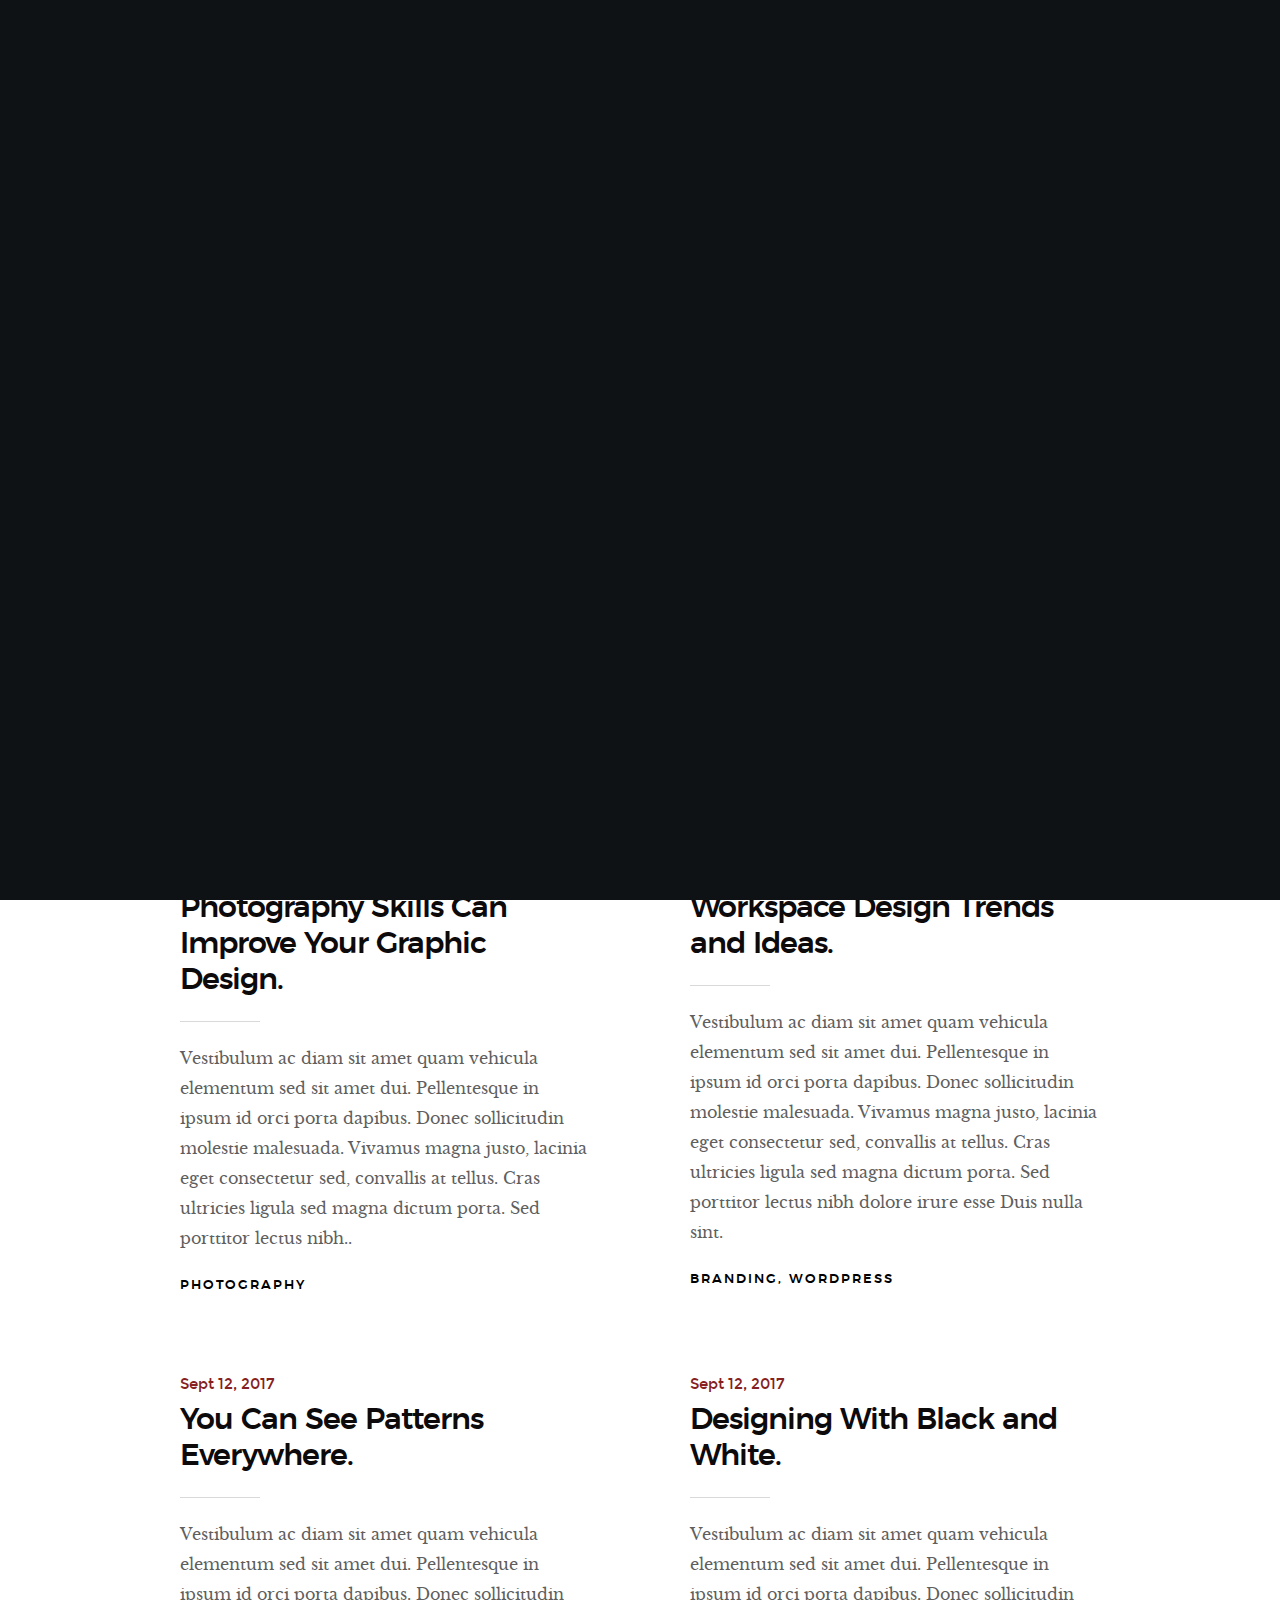
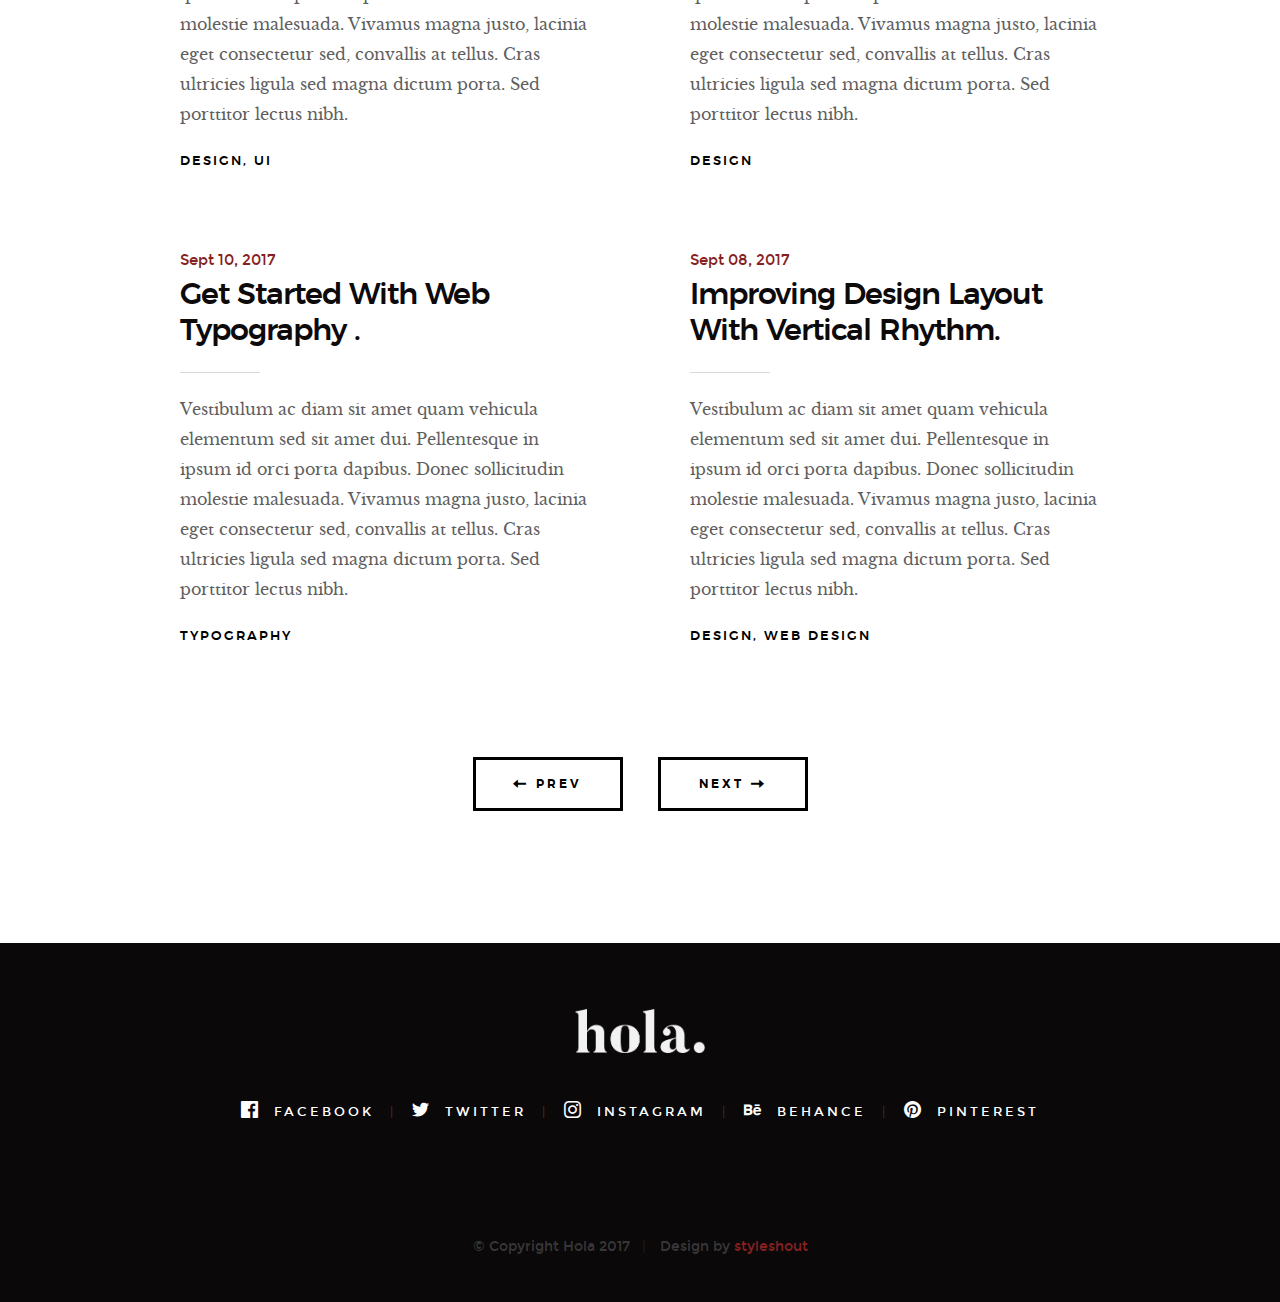
<file: blog.html>
<!DOCTYPE html>
<!--[if lt IE 9 ]><html class="no-js oldie" lang="en"> <![endif]-->
<!--[if IE 9 ]><html class="no-js oldie ie9" lang="en"> <![endif]-->
<!--[if (gte IE 9)|!(IE)]><!-->
<html class="no-js" lang="en">
<!--<![endif]-->

<head>

    <!--- basic page needs
    ================================================== -->
    <meta charset="utf-8">
    <title>Blog - Hola</title>
    <meta name="description" content="">
    <meta name="author" content="">

    <!-- mobile specific metas
    ================================================== -->
    <meta name="viewport" content="width=device-width, initial-scale=1">

    <!-- CSS
    ================================================== -->
    <link rel="stylesheet" href="css/base.css">
    <link rel="stylesheet" href="css/vendor.css">
    <link rel="stylesheet" href="css/main.css">

    <!-- script
    ================================================== -->
    <script src="js/modernizr.js"></script>
    <script src="js/pace.min.js"></script>

    <!-- favicons
    ================================================== -->
    <link rel="shortcut icon" href="favicon.ico" type="image/x-icon">
    <link rel="icon" href="favicon.ico" type="image/x-icon">

</head>


<body id="top">

    <!-- header
    ================================================== -->
    <header class="s-header">

        <div class="header-logo">
            <a class="site-logo" href="index.html"><img src="images/logo.png" alt="Homepage"></a>
        </div>

        <nav class="header-nav-wrap">
            <ul class="header-nav">
                <li><a href="index.html#home" title="home">Home</a></li>
                <li><a href="index.html#about" title="about">About</a></li>
                <li><a href="index.html#works" title="works">Works</a></li>
                <li class="current"><a href="blog.html" title="blog">Blog</a></li>
                <li><a href="index.html#contact" title="contact">Contact</a></li>	
            </ul>
        </nav>

        <a class="header-menu-toggle" href="#0"><span>Menu</span></a>

    </header> <!-- end s-header -->


    <!-- page header
    ================================================== -->
    <section class="page-header page-hero" style="background-image:url(images/blog/blog-bg-01.jpg)">

        <div class="row page-header__content">
            <article class="col-full">

                <div class="page-header__info">
                    <div class="page-header__cat">
                        <a href="#0">Branding</a><a href="#0">Design</a>
                    </div>
                    <div class="page-header__date">
                        Sept 16, 2017
                    </div>
                </div>
                
                <h1 class="page-header__title">
                    <a href="#0" title="">
                        The 10 Golden Rules of Clean Simple Design.
                    </a>
                </h1>
                <p>Pellentesque in ipsum id orci porta dapibus amet dui. Ad id deserunt ratione autem eius et minima ut et. Nihil sed quis velit aut enim aliquam. Quas non ad sint eveniet voluptatem est iure...</p>
                <p>
                    <a href="#0" class="btn btn--stroke page-header__btn">Read More</a>
                </p>
            </article>
        </div>

    </section> <!-- end page-header -->


    <!-- blog
    ================================================== -->
    <section class="blog-content-wrap">

        <div class="row blog-content">
            <div class="col-full">

                <div class="blog-list block-1-2 block-tab-full">

                    <article class="col-block">
                        
                        <div class="blog-date">
                            <a href="blog-single.html">Sept 15, 2017</a>
                        </div>  
                        
                        <h2 class="h01"><a href="blog-single.html">Photography Skills Can Improve Your Graphic Design.</a></h2>
                        <p>
                        Vestibulum ac diam sit amet quam vehicula elementum sed sit amet dui. Pellentesque in ipsum id orci porta dapibus. Donec sollicitudin molestie malesuada. Vivamus magna justo, lacinia eget consectetur sed, convallis at tellus. Cras ultricies ligula sed magna dictum porta. Sed porttitor lectus nibh..
                        </p>

                        <div class="blog-cat">
                            <a href="blog.html">Photography</a>
                        </div>

                    </article>

                    <article class="col-block">
                        
                        <div class="blog-date">
                            <a href="blog-single.html">Sept 14, 2017</a>
                        </div>

                        <h2 class="h01"><a href="blog-single.html">Workspace Design Trends and Ideas.</a></h2>
                        <p>
                        Vestibulum ac diam sit amet quam vehicula elementum sed sit amet dui. Pellentesque in ipsum id orci porta dapibus. Donec sollicitudin molestie malesuada. Vivamus magna justo, lacinia eget consectetur sed, convallis at tellus. Cras ultricies ligula sed magna dictum porta. Sed porttitor lectus nibh dolore irure esse Duis nulla sint.
                        </p>

                        <div class="blog-cat">
                            <a href="blog.html">Branding</a><a href="blog.html">Wordpress</a>
                        </div>
                    </article>

                    <article class="col-block">
                        
                        <div class="blog-date">
                            <a href="blog-single.html">Sept 12, 2017</a>
                        </div>    
                        <h2 class="h01"><a href="blog-single.html">You Can See Patterns Everywhere.</a></h2>
                        <p>
                        Vestibulum ac diam sit amet quam vehicula elementum sed sit amet dui. Pellentesque in ipsum id orci porta dapibus. Donec sollicitudin molestie malesuada. Vivamus magna justo, lacinia eget consectetur sed, convallis at tellus. Cras ultricies ligula sed magna dictum porta. Sed porttitor lectus nibh.
                        </p>

                        <div class="blog-cat">
                            <a href="blog.html">Design</a><a href="blog.html">UI</a>
                        </div>
                    </article>

                    <article class="col-block">
                        
                        <div class="blog-date">
                            <a href="blog-single.html">Sept 12, 2017</a>
                        </div>
                        <h2 class="h01"><a href="blog-single.html">Designing With Black and White.</a></h2>
                        <p>
                        Vestibulum ac diam sit amet quam vehicula elementum sed sit amet dui. Pellentesque in ipsum id orci porta dapibus. Donec sollicitudin molestie malesuada. Vivamus magna justo, lacinia eget consectetur sed, convallis at tellus. Cras ultricies ligula sed magna dictum porta. Sed porttitor lectus nibh.
                        </p>

                        <div class="blog-cat">
                            <a href="blog.html">Design</a>
                        </div>
                    </article>

                    <article class="col-block">
                        <div class="blog-date">
                            <a href="blog-single.html">Sept 10, 2017</a>
                        </div>
                        <h2 class="h01"><a href="blog-single.html">Get Started With Web Typography .</a></h2>
                        <p>
                        Vestibulum ac diam sit amet quam vehicula elementum sed sit amet dui. Pellentesque in ipsum id orci porta dapibus. Donec sollicitudin molestie malesuada. Vivamus magna justo, lacinia eget consectetur sed, convallis at tellus. Cras ultricies ligula sed magna dictum porta. Sed porttitor lectus nibh.
                        </p>

                        <div class="blog-cat">
                            <a href="blog.html">Typography</a>
                        </div>
                    </article>

                    <article class="col-block">
                        
                        <div class="blog-date">
                            <a href="blog-single.html">Sept 08, 2017</a>
                        </div>
                        <h2 class="h01"><a href="blog-single.html">Improving Design Layout With Vertical Rhythm.</a></h2>
                        <p>
                        Vestibulum ac diam sit amet quam vehicula elementum sed sit amet dui. Pellentesque in ipsum id orci porta dapibus. Donec sollicitudin molestie malesuada. Vivamus magna justo, lacinia eget consectetur sed, convallis at tellus. Cras ultricies ligula sed magna dictum porta. Sed porttitor lectus nibh.
                        </p>

                        <div class="blog-cat">
                            <a href="blog.html">Design</a><a href="#0">Web Design</a>
                        </div>
                    </article>

                </div> <!-- end blog-list -->

            </div> <!-- end col-full -->
        </div> <!-- end blog-content -->

        <div class="row blog-entries-nav">
            <div class="col-full">
                <a href="#0" class="btn btn--stroke">
                    <i class="im im-arrow-left"></i>
                    Prev
                </a>
                <a href="#0" class="btn btn--stroke">
                    Next
                    <i class="im im-arrow-right"></i>
                </a>
            </div>
        </div>

    </section> <!-- end blog-content-wrap -->


    <!-- footer
    ================================================== -->
    <footer>
        <div class="row">
            <div class="col-full">

                <div class="footer-logo">
                    <a class="footer-site-logo" href="#0"><img src="images/logo.png" alt="Homepage"></a>
                </div>

                <ul class="footer-social">
                    <li><a href="#0">
                        <i class="im im-facebook" aria-hidden="true"></i>
                        <span>Facebook</span>
                    </a></li>
                    <li><a href="#0">
                        <i class="im im-twitter" aria-hidden="true"></i>
                        <span>Twitter</span>
                    </a></li>
                    <li><a href="#0">
                        <i class="im im-instagram" aria-hidden="true"></i>
                        <span>Instagram</span>
                    </a></li>
                    <li><a href="#0">
                        <i class="im im-behance" aria-hidden="true"></i>
                        <span>Behance</span>
                    </a></li>
                    <li><a href="#0">
                        <i class="im im-pinterest" aria-hidden="true"></i>
                        <span>Pinterest</span>
                    </a></li>
                </ul>
                    
            </div>
        </div>

        <div class="row footer-bottom">

            <div class="col-twelve">
                <div class="copyright">
                    <span>© Copyright Hola 2017</span> 
                    <span>Design by <a href="https://www.styleshout.com/">styleshout</a></span>	
                </div>

                <div class="go-top">
                <a class="smoothscroll" title="Back to Top" href="#top"><i class="im im-arrow-up" aria-hidden="true"></i></a>
                </div>
            </div>

        </div> <!-- end footer-bottom -->

    </footer> <!-- end footer -->


    <div id="preloader"> 
        <div id="loader"></div>
    </div>


    <!-- Java Script
    ================================================== -->
    <script src="js/jquery-3.2.1.min.js"></script>
    <script src="js/plugins.js"></script>
    <script src="js/main.js"></script>

</body>

</html>
</file>
<file: css/base.css>
/* =================================================================== 
 *
 *  Hola v1.0 Base Stylesheet
 *  10-02-2017
 *  ------------------------------------------------------------------
 *
 *  TOC:
 *  # Normalize
 *  # Basic/base setup styles
 *      ## Media
 *      ## Typography resets
 *      ## links
 *      ## inputs
 *  # grid
 *      ## medium size devices
 *      ## tablets
 *      ## mobile devices
 *      ## small mobile devices
 *  # block grids
 *      ## medium size devices
 *      ## tablets
 *      ## mobile devices
 *      ## small mobile devices
 *  # MISC
 *
 * =================================================================== */


/* ===================================================================
 * # normalize
 * normalize.css v5.0.0 | MIT License | 
 * github.com/necolas/normalize.css
 *
 * ------------------------------------------------------------------- */

html {
    font-family: sans-serif;
    line-height: 1.15;
    -ms-text-size-adjust: 100%;
    -webkit-text-size-adjust: 100%;
}

body {
    margin: 0;
}

article, aside, footer, header, nav, section {
    display: block;
}

h1 {
    font-size: 2em;
    margin: 0.67em 0;
}

figcaption, figure, main {
    display: block;
}

figure {
    margin: 1em 40px;
}

hr {
    box-sizing: content-box;
    height: 0;
    overflow: visible;
}

pre {
    font-family: monospace, monospace;
    font-size: 1em;
}

a {
    background-color: transparent;
    -webkit-text-decoration-skip: objects;
}

a:active, a:hover {
    outline-width: 0;
}

abbr[title] {
    border-bottom: none;
    text-decoration: underline;
    text-decoration: underline dotted;
}

b, strong {
    font-weight: inherit;
}

b, strong {
    font-weight: bolder;
}

code, kbd, samp {
    font-family: monospace, monospace;
    font-size: 1em;
}

dfn {
    font-style: italic;
}

mark {
    background-color: #ff0;
    color: #000;
}

small {
    font-size: 80%;
}

sub, sup {
    font-size: 75%;
    line-height: 0;
    position: relative;
    vertical-align: baseline;
}

sub {
    bottom: -0.25em;
}

sup {
    top: -0.5em;
}

audio, video {
    display: inline-block;
}

audio:not([controls]) {
    display: none;
    height: 0;
}

img {
    border-style: none;
}

svg:not(:root) {
    overflow: hidden;
}

button, input, optgroup, select, textarea {
    font-family: sans-serif;
    font-size: 100%;
    line-height: 1.15;
    margin: 0;
}

button, input {
    overflow: visible;
}

button, select {
    text-transform: none;
}

button, html [type="button"], [type="reset"], [type="submit"] {
    -webkit-appearance: button;
}

button::-moz-focus-inner, [type="button"]::-moz-focus-inner, [type="reset"]::-moz-focus-inner, [type="submit"]::-moz-focus-inner {
    border-style: none;
    padding: 0;
}

button:-moz-focusring, [type="button"]:-moz-focusring, [type="reset"]:-moz-focusring, [type="submit"]:-moz-focusring {
    outline: 1px dotted ButtonText;
}

fieldset {
    border: 1px solid #c0c0c0;
    margin: 0 2px;
    padding: 0.35em 0.625em 0.75em;
}

legend {
    box-sizing: border-box;
    color: inherit;
    display: table;
    max-width: 100%;
    padding: 0;
    white-space: normal;
}

progress {
    display: inline-block;
    vertical-align: baseline;
}

textarea {
    overflow: auto;
}

[type="checkbox"], [type="radio"] {
    box-sizing: border-box;
    padding: 0;
}

[type="number"]::-webkit-inner-spin-button, [type="number"]::-webkit-outer-spin-button {
    height: auto;
}

[type="search"] {
    -webkit-appearance: textfield;
    outline-offset: -2px;
}

[type="search"]::-webkit-search-cancel-button, [type="search"]::-webkit-search-decoration {
    -webkit-appearance: none;
}

::-webkit-file-upload-button {
    -webkit-appearance: button;
    font: inherit;
}

details, menu {
    display: block;
}

summary {
    display: list-item;
}

canvas {
    display: inline-block;
}

template {
    display: none;
}

[hidden] {
    display: none;
}


/* ===================================================================
 * # basic/base setup styles - (_basic.scss)
 *
 * ------------------------------------------------------------------- */

html {
    font-size: 62.5%;
    box-sizing: border-box;
}

*, *::before, *::after {
    box-sizing: inherit;
}

body {
    font-weight: normal;
    line-height: 1;
    word-wrap: break-word;
    text-rendering: optimizeLegibility;
    -webkit-overflow-scrolling: touch;
    -webkit-text-size-adjust: none;
}

body, input, button {
    -moz-osx-font-smoothing: grayscale;
    -webkit-font-smoothing: antialiased;
}


/* ------------------------------------------------------------------- 
 * ## Media - (_basic.scss)
 * ------------------------------------------------------------------- */

img, video {
    max-width: 100%;
    height: auto;
}


/* ------------------------------------------------------------------- 
 * ## Typography resets - (_basic.scss)
 * ------------------------------------------------------------------- */

div, dl, dt, dd, ul, ol, li, h1, h2, h3, h4, h5, h6, pre, form, p, blockquote, th, td {
    margin: 0;
    padding: 0;
}

h1, h2, h3, h4, h5, h6 {
    -webkit-font-smoothing: auto;
    -webkit-font-smoothing: antialiased;
    -webkit-font-variant-ligatures: common-ligatures;
    -moz-font-variant-ligatures: common-ligatures;
    font-variant-ligatures: common-ligatures;
    text-rendering: optimizeLegibility;
}

em, i {
    font-style: italic;
    line-height: inherit;
}

strong, b {
    font-weight: bold;
    line-height: inherit;
}

small {
    font-size: 60%;
    line-height: inherit;
}

ol, ul {
    list-style: none;
}

li {
    display: block;
}


/* ------------------------------------------------------------------- 
 * ## links - (_basic.scss)
 * ------------------------------------------------------------------- */

a {
    text-decoration: none;
    line-height: inherit;
}

a img {
    border: none;
}


/* ------------------------------------------------------------------- 
 * ## inputs - (_basic.scss)
 * ------------------------------------------------------------------- */

fieldset {
    margin: 0;
    padding: 0;
}

input[type="email"], 
input[type="number"], 
input[type="search"], 
input[type="text"], 
input[type="tel"], 
input[type="url"], 
input[type="password"], textarea {
    -webkit-appearance: none;
    -moz-appearance: none;
    -ms-appearance: none;
    -o-appearance: none;
    appearance: none;
}


/* ===================================================================
 * # grid - (_grid.scss)
 *
 * ------------------------------------------------------------------- */

.row {
    width: 94%;
    max-width: 1200px;
    margin: 0 auto;
}

.row:after {
    content: "";
    display: table;
    clear: both;
}

.row .row {
    width: auto;
    max-width: none;
    margin-left: -20px;
    margin-right: -20px;
}


/* column blocks
 * -------------------------------------- */

[class*="col-"] {
    float: left;
}

[class*="col-"] + [class*="col-"].end {
    float: right;
}

[class*="col-"] {
    padding: 0 20px;
}


/* column width classes 
 * -------------------------------------- */

.col-one {
    width: 8.33333%;
}

.col-two, .col-1-6 {
    width: 16.66667%;
}

.col-three, .col-1-4 {
    width: 25%;
}

.col-four, .col-1-3 {
    width: 33.33333%;
}

.col-five {
    width: 41.66667%;
}

.col-six, .col-1-2 {
    width: 50%;
}

.col-seven {
    width: 58.33333%;
}

.col-eight, .col-2-3 {
    width: 66.66667%;
}

.col-nine, .col-3-4 {
    width: 75%;
}

.col-ten, .col-5-6 {
    width: 83.33333%;
}

.col-eleven {
    width: 91.66667%;
}

.col-twelve, .col-full {
    width: 100%;
}


/* ------------------------------------------------------------------- 
 * ## medium size devices - (_grid.scss)
 * ------------------------------------------------------------------- */

@media only screen and (max-width: 1200px) {
    .row .row {
        margin-left: -15px;
        margin-right: -15px;
    }
    [class*="col-"] {
        padding: 0 15px;
    }
    .md-two, .md-1-6 {
        width: 16.66667%;
    }
    .md-one {
        width: 8.33333%;
    }
    .md-three, .md-1-4 {
        width: 25%;
    }
    .md-four, .md-1-3 {
        width: 33.33333%;
    }
    .md-five {
        width: 41.66667%;
    }
    .md-six, .md-1-2 {
        width: 50%;
    }
    .md-seven {
        width: 58.33333%;
    }
    .md-eight, .md-2-3 {
        width: 66.66667%;
    }
    .md-nine, .md-3-4 {
        width: 75%;
    }
    .md-ten, .md-5-6 {
        width: 83.33333%;
    }
    .md-eleven {
        width: 91.66667%;
    }
    .md-twelve, .md-full {
        width: 100%;
    }
}


/* ------------------------------------------------------------------- 
 * ## tablets - (_grid.scss)
 * ------------------------------------------------------------------- */

@media only screen and (max-width: 800px) {
    .row {
        width: 90%;
    }
    .tab-1-4 {
        width: 25%;
    }
    .tab-1-3 {
        width: 33.33333%;
    }
    .tab-1-2 {
        width: 50%;
    }
    .tab-2-3 {
        width: 66.66667%;
    }
    .tab-3-4 {
        width: 75%;
    }
    .tab-full {
        width: 100%;
    }
}


/* ------------------------------------------------------------------- 
 * ## mobile devices - (_grid.scss)
 * ------------------------------------------------------------------- */

@media only screen and (max-width: 600px) {
    .row {
        width: auto;
        padding-left: 25px;
        padding-right: 25px;
    }
    .row .row {
        margin-left: -10px;
        margin-right: -10px;
    }
    [class*="col-"] {
        padding: 0 10px;
    }
    .mob-1-4 {
        width: 25%;
    }
    .mob-1-3 {
        width: 33.33333%;
    }
    .mob-1-2 {
        width: 50%;
    }
    .mob-2-3 {
        width: 66.66667%;
    }
    .mob-3-4 {
        width: 75%;
    }
    .mob-full {
        width: 100%;
    }
}


/* ------------------------------------------------------------------- 
 * ## small mobile devices - (_grid.scss) 
 * ------------------------------------------------------------------- */


/* stack columns on small mobile devices
 * ------------------------------------------------------------------- */

@media only screen and (max-width: 400px) {
    .row .row {
        padding-left: 0;
        padding-right: 0;
        margin-left: 0;
        margin-right: 0;
    }
    [class*="col-"] {
        width: 100% !important;
        float: none !important;
        clear: both !important;
        margin-left: 0;
        margin-right: 0;
        padding: 0;
    }
    [class*="col-"] + [class*="col-"].end {
        float: none;
    }
}


/* ===================================================================
 * # block grids - (_grid.scss)
 * ------------------------------------------------------------------- */


/*   Equally-sized columns define at row level
 * ------------------------------------------------------------------- */

[class*="block-"]:after {
    content: "";
    display: table;
    clear: both;
}

.block-1-6 .col-block {
    width: 16.66667%;
}

.block-1-5 .col-block {
    width: 20%;
}

.block-1-4 .col-block {
    width: 25%;
}

.block-1-3 .col-block {
    width: 33.33333%;
}

.block-1-2 .col-block {
    width: 50%;
}


/**
 * Clearing for block grid columns. Allow columns with 
 * different heights to align properly.
 */

.block-1-6 .col-block:nth-child(6n+1), 
.block-1-5 .col-block:nth-child(5n+1), 
.block-1-4 .col-block:nth-child(4n+1), 
.block-1-3 .col-block:nth-child(3n+1), 
.block-1-2 .col-block:nth-child(2n+1) {
    clear: both;
}


/* ------------------------------------------------------------------- 
 * ## medium size devices - (_grid.scss)
 * ------------------------------------------------------------------- */

@media only screen and (max-width: 1200px) {
    .block-m-1-6 .col-block {
        width: 16.66667%;
    }
    .block-m-1-5 .col-block {
        width: 20%;
    }
    .block-m-1-4 .col-block {
        width: 25%;
    }
    .block-m-1-3 .col-block {
        width: 33.33333%;
    }
    .block-m-1-2 .col-block {
        width: 50%;
    }
    .block-m-full .col-block {
        width: 100%;
        clear: both;
    }
    [class*="block-m-"] .bgrid:nth-child(n) {
        clear: none;
    }
    .block-m-1-6 .col-block:nth-child(6n+1), 
    .block-m-1-5 .col-block:nth-child(5n+1), 
    .block-m-1-4 .col-block:nth-child(4n+1), 
    .block-m-1-3 .col-block:nth-child(3n+1), 
    .block-m-1-2 .col-block:nth-child(2n+1) {
        clear: both;
    }
}


/* ------------------------------------------------------------------- 
 * ## tablets - (_grid.scss)
 * ------------------------------------------------------------------- */

@media only screen and (max-width: 800px) {
    .block-tab-1-6 .col-block {
        width: 16.66667%;
    }
    .block-tab-1-5 .col-block {
        width: 20%;
    }
    .block-tab-1-4 .col-block {
        width: 25%;
    }
    .block-tab-1-3 .col-block {
        width: 33.33333%;
    }
    .block-tab-1-2 .col-block {
        width: 50%;
    }
    .block-tab-full .col-block {
        width: 100%;
        clear: both;
    }
    [class*="block-tab-"] .bgrid:nth-child(n) {
        clear: none;
    }
    .block-tab-1-6 .col-block:nth-child(6n+1), 
    .block-tab-1-6 .col-block:nth-child(5n+1), 
    .block-tab-1-4 .col-block:nth-child(4n+1), 
    .block-tab-1-3 .col-block:nth-child(3n+1), 
    .block-tab-1-2 .col-block:nth-child(2n+1) {
        clear: both;
    }
}


/* ------------------------------------------------------------------- 
 * ## mobile devices - (_grid.scss)
 * ------------------------------------------------------------------- */

@media only screen and (max-width: 600px) {
    .block-mob-1-6 .col-block {
        width: 16.66667%;
    }
    .block-mob-1-5 .col-block {
        width: 20%;
    }
    .block-mob-1-4 .col-block {
        width: 25%;
    }
    .block-mob-1-3 .col-block {
        width: 33.33333%;
    }
    .block-mob-1-2 .col-block {
        width: 50%;
    }
    .block-mob-full .col-block {
        width: 100%;
        clear: both;
    }
    [class*="block-mob-"] .bgrid:nth-child(n) {
        clear: none;
    }
    .block-mob-1-6 .col-block:nth-child(6n+1), 
    .block-mob-1-5 .col-block:nth-child(5n+1), 
    .block-mob-1-4 .col-block:nth-child(4n+1), 
    .block-mob-1-3 .col-block:nth-child(3n+1), 
    .block-mob-1-2 .col-block:nth-child(2n+1) {
        clear: both;
    }
}


/* ------------------------------------------------------------------- 
 * ## small mobile devices - (_grid.scss) 
 * ------------------------------------------------------------------- */


/* stack columns on small mobile devices
 * ------------------------------------------------------------------- */

@media only screen and (max-width: 400px) {
    .stack .col-block {
        width: 100% !important;
        float: none !important;
        clear: both !important;
        margin-left: 0;
        margin-right: 0;
    }
}


/* ===================================================================
 * # MISC  - (_grid.scss)
 *
 * ------------------------------------------------------------------- */

.group:after {
    content: "";
    display: table;
    clear: both;
}


/* Misc Helper Styles
 * -------------------------------------- */

.is-hidden {
    display: none;
}

.is-invisible {
    visibility: hidden;
}

.antialiased {
    -webkit-font-smoothing: antialiased;
    -moz-osx-font-smoothing: grayscale;
}

.overflow-hidden {
    overflow: hidden;
}

.remove-bottom {
    margin-bottom: 0;
}

.half-bottom {
    margin-bottom: 1.5rem !important;
}

.add-bottom {
    margin-bottom: 3rem !important;
}

.no-border {
    border: none;
}

.full-width {
    width: 100%;
}

.text-center {
    text-align: center;
}

.text-left {
    text-align: left;
}

.text-right {
    text-align: right;
}

.pull-left {
    float: left;
}

.pull-right {
    float: right;
}

.align-center {
    margin-left: auto;
    margin-right: auto;
    text-align: center;
}
</file>
<file: css/vendor.css>
/* =================================================================== 
 *
 *  Hola v1.0 Vendor/Third Party CSS 
 *  10-02-2017
 *  ------------------------------------------------------------------
 *
 *  TOC:
 *  # Slick slider
 *  # PhotoSwipe Skin
 *  # Prettyprint GitHub Theme
 *
 * =================================================================== */


/* ===================================================================
 * # slick slider
 *
 * ------------------------------------------------------------------- */

.slick-slider {
    position: relative;
    display: block;
    box-sizing: border-box;
    -webkit-touch-callout: none;
    -webkit-user-select: none;
    -khtml-user-select: none;
    -moz-user-select: none;
    -ms-user-select: none;
    user-select: none;
    -ms-touch-action: pan-y;
    touch-action: pan-y;
    -webkit-tap-highlight-color: transparent;
}

.slick-list {
    position: relative;
    overflow: hidden;
    display: block;
    margin: 0;
    padding: 0;
}

.slick-list:focus {
    outline: none;
}

.slick-list.dragging {
    cursor: pointer;
    cursor: hand;
}

.slick-slider .slick-track, .slick-slider .slick-list {
    -webkit-transform: translate3d(0, 0, 0);
    -moz-transform: translate3d(0, 0, 0);
    -ms-transform: translate3d(0, 0, 0);
    -o-transform: translate3d(0, 0, 0);
    transform: translate3d(0, 0, 0);
}

.slick-track {
    position: relative;
    left: 0;
    top: 0;
    display: block;
}

.slick-track:before, .slick-track:after {
    content: "";
    display: table;
}

.slick-track:after {
    clear: both;
}

.slick-loading .slick-track {
    visibility: hidden;
}

.slick-slide {
    float: left;
    height: 100%;
    min-height: 1px;
    display: none;
}

[dir="rtl"] .slick-slide {
    float: right;
}

.slick-slide img {
    display: block;
}

.slick-slide.slick-loading img {
    display: none;
}

.slick-slide.dragging img {
    pointer-events: none;
}

.slick-initialized .slick-slide {
    display: block;
}

.slick-loading .slick-slide {
    visibility: hidden;
}

.slick-vertical .slick-slide {
    display: block;
    height: auto;
    border: 1px solid transparent;
}

.slick-arrow.slick-hidden {
    display: none;
}


/*! PhotoSwipe main CSS by Dmitry Semenov | photoswipe.com | MIT license */


/*
	Styles for basic PhotoSwipe functionality (sliding area, open/close transitions)
*/


/* pswp = photoswipe */

.pswp {
    display: none;
    position: absolute;
    width: 100%;
    height: 100%;
    left: 0;
    top: 0;
    overflow: hidden;
    -ms-touch-action: none;
    touch-action: none;
    z-index: 1500;
    -webkit-text-size-adjust: 100%;
    /* create separate layer, to avoid paint on window.onscroll in webkit/blink */
    -webkit-backface-visibility: hidden;
    outline: none;
}

.pswp * {
    -webkit-box-sizing: border-box;
    box-sizing: border-box;
}

.pswp img {
    max-width: none;
}


/* style is added when JS option showHideOpacity is set to true */

.pswp--animate_opacity {
    /* 0.001, because opacity:0 doesn't trigger Paint action, which causes lag at start of transition */
    opacity: 0.001;
    will-change: opacity;
    /* for open/close transition */
    -webkit-transition: opacity 333ms cubic-bezier(0.4, 0, 0.22, 1);
    transition: opacity 333ms cubic-bezier(0.4, 0, 0.22, 1);
}

.pswp--open {
    display: block;
}

.pswp--zoom-allowed .pswp__img {
    /* autoprefixer: off */
    cursor: -webkit-zoom-in;
    cursor: -moz-zoom-in;
    cursor: zoom-in;
}

.pswp--zoomed-in .pswp__img {
    /* autoprefixer: off */
    cursor: -webkit-grab;
    cursor: -moz-grab;
    cursor: grab;
}

.pswp--dragging .pswp__img {
    /* autoprefixer: off */
    cursor: -webkit-grabbing;
    cursor: -moz-grabbing;
    cursor: grabbing;
}


/*
	Background is added as a separate element.
	As animating opacity is much faster than animating rgba() background-color.
*/

.pswp__bg {
    position: absolute;
    left: 0;
    top: 0;
    width: 100%;
    height: 100%;
    background: #000;
    opacity: 0;
    -webkit-transform: translateZ(0);
    transform: translateZ(0);
    -webkit-backface-visibility: hidden;
    will-change: opacity;
}

.pswp__scroll-wrap {
    position: absolute;
    left: 0;
    top: 0;
    width: 100%;
    height: 100%;
    overflow: hidden;
}

.pswp__container, .pswp__zoom-wrap {
    -ms-touch-action: none;
    touch-action: none;
    position: absolute;
    left: 0;
    right: 0;
    top: 0;
    bottom: 0;
}


/* Prevent selection and tap highlights */

.pswp__container, .pswp__img {
    -webkit-user-select: none;
    -moz-user-select: none;
    -ms-user-select: none;
    user-select: none;
    -webkit-tap-highlight-color: transparent;
    -webkit-touch-callout: none;
}

.pswp__zoom-wrap {
    position: absolute;
    width: 100%;
    -webkit-transform-origin: left top;
    -ms-transform-origin: left top;
    transform-origin: left top;
    /* for open/close transition */
    -webkit-transition: -webkit-transform 333ms cubic-bezier(0.4, 0, 0.22, 1);
    transition: transform 333ms cubic-bezier(0.4, 0, 0.22, 1);
}

.pswp__bg {
    will-change: opacity;
    /* for open/close transition */
    -webkit-transition: opacity 333ms cubic-bezier(0.4, 0, 0.22, 1);
    transition: opacity 333ms cubic-bezier(0.4, 0, 0.22, 1);
}

.pswp--animated-in .pswp__bg, .pswp--animated-in .pswp__zoom-wrap {
    -webkit-transition: none;
    transition: none;
}

.pswp__container, .pswp__zoom-wrap {
    -webkit-backface-visibility: hidden;
}

.pswp__item {
    position: absolute;
    left: 0;
    right: 0;
    top: 0;
    bottom: 0;
    overflow: hidden;
}

.pswp__img {
    position: absolute;
    width: auto;
    height: auto;
    top: 0;
    left: 0;
}


/*
	stretched thumbnail or div placeholder element (see below)
	style is added to avoid flickering in webkit/blink when layers overlap
*/

.pswp__img--placeholder {
    -webkit-backface-visibility: hidden;
}


/*
	div element that matches size of large image
	large image loads on top of it
*/

.pswp__img--placeholder--blank {
    background: #222;
}

.pswp--ie .pswp__img {
    width: 100% !important;
    height: auto !important;
    left: 0;
    top: 0;
}


/*
	Error message appears when image is not loaded
	(JS option errorMsg controls markup)
*/

.pswp__error-msg {
    position: absolute;
    left: 0;
    top: 50%;
    width: 100%;
    text-align: center;
    font-size: 14px;
    line-height: 16px;
    margin-top: -8px;
    color: #CCC;
}

.pswp__error-msg a {
    color: #CCC;
    text-decoration: underline;
}


/* ===================================================================
 * # PhotoSwipe Skin
 *
 * ------------------------------------------------------------------- */


/*
    Contents:

    1. Buttons
    2. Share modal and links
    3. Index indicator ("1 of X" counter)
    4. Caption
    5. Loading indicator
    6. Additional styles (root element, top bar, idle state, hidden state, etc.)
*/


/* -------------------------------------------------------------------
 * ## 1. buttons
 * ------------------------------------------------------------------- */


/* <button> css reset */

.pswp__button {
    width: 44px;
    height: 44px;
    line-height: 1;
    position: relative;
    background: none;
    cursor: pointer;
    overflow: visible;
    -webkit-appearance: none;
    display: block;
    border: 0;
    padding: 0;
    margin: 0;
    float: right;
    opacity: 0.6;
    -webkit-transition: opacity 0.2s;
    transition: opacity 0.2s;
    -webkit-box-shadow: none;
    box-shadow: none;
}

.pswp__button:focus, .pswp__button:hover {
    opacity: 1;
    background-color: transparent;
}

.pswp__button:active {
    outline: none;
    opacity: 0.9;
}

.pswp__button::-moz-focus-inner {
    padding: 0;
    border: 0;
}


/* 
pswp__ui--over-close class it added when mouse is 
over element that should close gallery 
*/

.pswp__ui--over-close .pswp__button--close {
    opacity: 1;
}

.pswp__button, .pswp__button--arrow--left:before, .pswp__button--arrow--right:before {
    background: url(../images/photoswipe/default-skin.png) 0 0 no-repeat;
    background-size: 264px 88px;
    width: 44px;
    height: 44px;
}

@media (-webkit-min-device-pixel-ratio: 1.1), (-webkit-min-device-pixel-ratio: 1.09375), (min-resolution: 105dpi), (min-resolution: 1.1dppx) {
    /* Serve SVG sprite if browser supports SVG and resolution is more than 105dpi */
    .pswp--svg .pswp__button, .pswp--svg .pswp__button--arrow--left:before, .pswp--svg .pswp__button--arrow--right:before {
        background-image: url(images/photoswipe/default-skin.svg);
    }
    .pswp--svg .pswp__button--arrow--left, .pswp--svg .pswp__button--arrow--right {
        background: none;
    }
}

.pswp__button--close {
    background-position: 0 -44px;
}

.pswp__button--share {
    background-position: -44px -44px;
}

.pswp__button--fs {
    display: none;
}

.pswp--supports-fs .pswp__button--fs {
    display: block;
}

.pswp--fs .pswp__button--fs {
    background-position: -44px 0;
}

.pswp__button--zoom {
    display: none;
    background-position: -88px 0;
}

.pswp--zoom-allowed .pswp__button--zoom {
    display: block;
}

.pswp--zoomed-in .pswp__button--zoom {
    background-position: -132px 0;
}


/* no arrows on touch screens */

.pswp--touch .pswp__button--arrow--left, .pswp--touch .pswp__button--arrow--right {
    visibility: hidden;
}


/*
Arrow buttons hit area
(icon is added to :before pseudo-element)
*/

.pswp__button--arrow--left, .pswp__button--arrow--right {
    background: none;
    top: 50%;
    margin-top: -22px;
    width: 30px;
    height: 32px;
    position: absolute;
}

.pswp__button--arrow--left {
    left: 12px;
}

.pswp__button--arrow--right {
    right: 12px;
}

.pswp__button--arrow--left:before, .pswp__button--arrow--right:before {
    content: '';
    top: 0;
    background-color: rgba(0, 0, 0, 0.3);
    height: 30px;
    width: 32px;
    position: absolute;
    border-radius: 3px;
}

.pswp__button--arrow--left:before {
    left: 6px;
    background-position: -138px -44px;
}

.pswp__button--arrow--right:before {
    right: 6px;
    background-position: -94px -44px;
}


/* -------------------------------------------------------------------
 * ## 2. Share modal/popup and links
 * ------------------------------------------------------------------- */

.pswp__counter, .pswp__share-modal {
    -webkit-user-select: none;
    -moz-user-select: none;
    -ms-user-select: none;
    user-select: none;
}

.pswp__share-modal {
    display: block;
    background: rgba(0, 0, 0, 0.5);
    width: 100%;
    height: 100%;
    top: 0;
    left: 0;
    padding: 10px;
    position: absolute;
    z-index: 1600;
    opacity: 0;
    -webkit-transition: opacity 0.25s ease-out;
    transition: opacity 0.25s ease-out;
    -webkit-backface-visibility: hidden;
    will-change: opacity;
}

.pswp__share-modal--hidden {
    display: none;
}

.pswp__share-tooltip {
    z-index: 1620;
    position: absolute;
    background: #FFF;
    top: 56px;
    border-radius: 3px;
    display: block;
    width: auto;
    right: 44px;
    -webkit-box-shadow: 0 2px 5px rgba(0, 0, 0, 0.25);
    box-shadow: 0 2px 5px rgba(0, 0, 0, 0.25);
    -webkit-transform: translateY(6px);
    -ms-transform: translateY(6px);
    transform: translateY(6px);
    -webkit-transition: -webkit-transform 0.25s;
    transition: transform 0.25s;
    -webkit-backface-visibility: hidden;
    will-change: transform;
}

.pswp__share-tooltip a {
    display: block;
    padding: 9px 15px;
    color: #000;
    text-decoration: none;
    font-size: 13px;
    line-height: 18px;
}

.pswp__share-tooltip a:hover {
    text-decoration: none;
    color: #000;
}

.pswp__share-tooltip a:first-child {
    /* round corners on the first/last list item */
    border-radius: 3px 3px 0 0;
}

.pswp__share-tooltip a:last-child {
    border-radius: 0 0 3px 3px;
}

.pswp__share-modal--fade-in {
    opacity: 1;
}

.pswp__share-modal--fade-in .pswp__share-tooltip {
    -webkit-transform: translateY(0);
    -ms-transform: translateY(0);
    transform: translateY(0);
}


/* increase size of share links on touch devices */

.pswp--touch .pswp__share-tooltip a {
    padding: 16px 12px;
}

a.pswp__share--facebook:before {
    content: '';
    display: block;
    width: 0;
    height: 0;
    position: absolute;
    top: -12px;
    right: 15px;
    border: 6px solid transparent;
    border-bottom-color: #FFF;
    -webkit-pointer-events: none;
    -moz-pointer-events: none;
    pointer-events: none;
}

a.pswp__share--facebook:hover {
    background: #3E5C9A;
    color: #FFF;
}

a.pswp__share--facebook:hover:before {
    border-bottom-color: #3E5C9A;
}

a.pswp__share--twitter:hover {
    background: #55ACEE;
    color: #FFF;
}

a.pswp__share--pinterest:hover {
    background: #CCC;
    color: #CE272D;
}

a.pswp__share--download:hover {
    background: #DDD;
}


/* -------------------------------------------------------------------
 * ## 3. Index indicator ("1 of X" counter)
 * ------------------------------------------------------------------- */

.pswp__counter {
    position: absolute;
    left: 6px;
    top: 0;
    height: 44px;
    font-size: 13px;
    line-height: 44px;
    color: #FFF;
    opacity: 0.75;
    padding: 0 10px;
}


/* -------------------------------------------------------------------
 * ## 4. Caption
 * ------------------------------------------------------------------- */

.pswp__caption {
    position: absolute;
    left: 0;
    bottom: 0;
    width: 100%;
    min-height: 45px;
}

.pswp__caption h4 {
    font-size: 1.8rem;
    line-height: 1.333;
    margin: 0 0 .6rem;
    color: #FFFFFF;
}

.pswp__caption small {
    font-size: 11px;
    color: rgba(255, 255, 255, 0.5);
}

.pswp__caption__center {
    text-align: center;
    max-width: 900px;
    margin: 0 auto;
    font-size: 13px;
    padding: 10px;
    line-height: 20px;
    color: rgba(255, 255, 255, 0.5);
}

.pswp__caption--empty {
    display: none;
}


/* Fake caption element, used to calculate height of next/prev image */

.pswp__caption--fake {
    visibility: hidden;
}


/* -------------------------------------------------------------------
 * ## 5. Loading indicator (preloader)
 * You can play with it here - http://codepen.io/dimsemenov/pen/yyBWoR
 * ------------------------------------------------------------------- */

.pswp__preloader {
    width: 44px;
    height: 44px;
    position: absolute;
    top: 0;
    left: 50%;
    margin-left: -22px;
    opacity: 0;
    -webkit-transition: opacity 0.25s ease-out;
    transition: opacity 0.25s ease-out;
    will-change: opacity;
    direction: ltr;
}

.pswp__preloader__icn {
    width: 20px;
    height: 20px;
    margin: 12px;
}

.pswp__preloader--active {
    opacity: 1;
}

.pswp__preloader--active .pswp__preloader__icn {
    /* We use .gif in browsers that don't support CSS animation */
    background: url(..images/photoswipe/preloader.gif) 0 0 no-repeat;
}

.pswp--css_animation .pswp__preloader--active {
    opacity: 1;
}

.pswp--css_animation .pswp__preloader--active .pswp__preloader__icn {
    -webkit-animation: clockwise 500ms linear infinite;
    animation: clockwise 500ms linear infinite;
}

.pswp--css_animation .pswp__preloader--active .pswp__preloader__donut {
    -webkit-animation: donut-rotate 1000ms cubic-bezier(0.4, 0, 0.22, 1) infinite;
    animation: donut-rotate 1000ms cubic-bezier(0.4, 0, 0.22, 1) infinite;
}

.pswp--css_animation .pswp__preloader__icn {
    background: none;
    opacity: 0.75;
    width: 14px;
    height: 14px;
    position: absolute;
    left: 15px;
    top: 15px;
    margin: 0;
}

.pswp--css_animation .pswp__preloader__cut {
    /* 
			The idea of animating inner circle is based on Polymer ("material") loading indicator 
			 by Keanu Lee https://blog.keanulee.com/2014/10/20/the-tale-of-three-spinners.html
		*/
    position: relative;
    width: 7px;
    height: 14px;
    overflow: hidden;
}

.pswp--css_animation .pswp__preloader__donut {
    -webkit-box-sizing: border-box;
    box-sizing: border-box;
    width: 14px;
    height: 14px;
    border: 2px solid #FFF;
    border-radius: 50%;
    border-left-color: transparent;
    border-bottom-color: transparent;
    position: absolute;
    top: 0;
    left: 0;
    background: none;
    margin: 0;
}

@media screen and (max-width: 1024px) {
    .pswp__preloader {
        position: relative;
        left: auto;
        top: auto;
        margin: 0;
        float: right;
    }
}

@-webkit-keyframes clockwise {
    0% {
        -webkit-transform: rotate(0deg);
        transform: rotate(0deg);
    }
    100% {
        -webkit-transform: rotate(360deg);
        transform: rotate(360deg);
    }
}

@keyframes clockwise {
    0% {
        -webkit-transform: rotate(0deg);
        transform: rotate(0deg);
    }
    100% {
        -webkit-transform: rotate(360deg);
        transform: rotate(360deg);
    }
}

@-webkit-keyframes donut-rotate {
    0% {
        -webkit-transform: rotate(0);
        transform: rotate(0);
    }
    50% {
        -webkit-transform: rotate(-140deg);
        transform: rotate(-140deg);
    }
    100% {
        -webkit-transform: rotate(0);
        transform: rotate(0);
    }
}

@keyframes donut-rotate {
    0% {
        -webkit-transform: rotate(0);
        transform: rotate(0);
    }
    50% {
        -webkit-transform: rotate(-140deg);
        transform: rotate(-140deg);
    }
    100% {
        -webkit-transform: rotate(0);
        transform: rotate(0);
    }
}


/* -------------------------------------------------------------------
 * ## 6. additional styles
 * ------------------------------------------------------------------- */


/* root element of UI */

.pswp {
    font-family: "montserrat-regular", sans-serif;
}

.pswp__ui {
    -webkit-font-smoothing: auto;
    visibility: visible;
    opacity: 1;
    z-index: 1550;
}


/* top black bar with buttons and "1 of X" indicator */

.pswp__top-bar {
    position: absolute;
    left: 0;
    top: 0;
    height: 44px;
    width: 100%;
    padding: 0 6px;
}

.pswp__caption, .pswp__top-bar, .pswp--has_mouse .pswp__button--arrow--left, .pswp--has_mouse .pswp__button--arrow--right {
    -webkit-backface-visibility: hidden;
    will-change: opacity;
    -webkit-transition: opacity 333ms cubic-bezier(0.4, 0, 0.22, 1);
    transition: opacity 333ms cubic-bezier(0.4, 0, 0.22, 1);
}


/* pswp--has_mouse class is added only when two subsequent mousemove events occur */

.pswp--has_mouse .pswp__button--arrow--left, .pswp--has_mouse .pswp__button--arrow--right {
    visibility: visible;
}

.pswp__top-bar, .pswp__caption {
    background-color: rgba(0, 0, 0, 0.5);
}


/* pswp__ui--fit class is added when main image "fits" between top bar and bottom bar (caption) */

.pswp__ui--fit .pswp__top-bar, .pswp__ui--fit .pswp__caption {
    background-color: rgba(0, 0, 0, 0.3);
}


/* pswp__ui--idle class is added when mouse isn't moving for several seconds (JS option timeToIdle) */

.pswp__ui--idle .pswp__top-bar {
    opacity: 0;
}

.pswp__ui--idle .pswp__button--arrow--left, .pswp__ui--idle .pswp__button--arrow--right {
    opacity: 0;
}


/*
	pswp__ui--hidden class is added when controls are hidden
	e.g. when user taps to toggle visibility of controls
*/

.pswp__ui--hidden .pswp__top-bar, .pswp__ui--hidden .pswp__caption, .pswp__ui--hidden .pswp__button--arrow--left, .pswp__ui--hidden .pswp__button--arrow--right {
    /* Force paint & create composition layer for controls. */
    opacity: 0.001;
}


/* pswp__ui--one-slide class is added when there is just one item in gallery */

.pswp__ui--one-slide .pswp__button--arrow--left, .pswp__ui--one-slide .pswp__button--arrow--right, .pswp__ui--one-slide .pswp__counter {
    display: none;
}

.pswp__element--disabled {
    display: none !important;
}

.pswp--minimal--dark .pswp__top-bar {
    background: none;
}


/* ===================================================================
 * # Prettyprint GitHub Theme
 *
 * ------------------------------------------------------------------- */

.prettyprint {
    background: #F1F1F1;
    font-family: Menlo, 'Bitstream Vera Sans Mono', 'DejaVu Sans Mono', Monaco, Consolas, monospace;
    font-size: 12px;
    line-height: 1.5;
    border-radius: 3px;
    border: none;
}

.pln {
    color: #333333;
}

@media screen {
    .str {
        color: #dd1144;
    }
    .kwd {
        color: #333333;
    }
    .com {
        color: #999988;
    }
    .typ {
        color: #445588;
    }
    .lit {
        color: #445588;
    }
    .pun {
        color: #333333;
    }
    .opn {
        color: #333333;
    }
    .clo {
        color: #333333;
    }
    .tag {
        color: navy;
    }
    .atn {
        color: teal;
    }
    .atv {
        color: #dd1144;
    }
    .dec {
        color: #333333;
    }
    .var {
        color: teal;
    }
    .fun {
        color: #990000;
    }
}

@media print, projection {
    .str {
        color: #006600;
    }
    .kwd {
        color: #006;
        font-weight: bold;
    }
    .com {
        color: #600;
        font-style: italic;
    }
    .typ {
        color: #404;
        font-weight: bold;
    }
    .lit {
        color: #004444;
    }
    .pun, .opn, .clo {
        color: #444400;
    }
    .tag {
        color: #006;
        font-weight: bold;
    }
    .atn {
        color: #440044;
    }
    .atv {
        color: #006600;
    }
}


/* Specify class=linenums on a pre to get line numbering */

ol.linenums {
    margin-top: 0;
    margin-bottom: 0;
}


/* IE indents via margin-left */

li.L0, li.L1, li.L2, li.L3, li.L4, li.L5, li.L6, li.L7, li.L8, li.L9 {
    /* */
}


/* Alternate shading for lines */

li.L1, li.L3, li.L5, li.L7, li.L9 {
    /* */
}
</file>
<file: css/main.css>
/* =================================================================== 
 *
 *  Hola v1.0 Main Stylesheet
 *  10-02-2017
 *  ------------------------------------------------------------------
 *
 *  TOC:
 *  # webfonts and iconfonts
 *  # base style overrides
 *      ## links
 *  # typography & general theme styles
 *      ## lists
 *      ## responsive video container
 *      ## floated image
 *      ## tables
 *      ## spacing
 *      ## pace.js styles - minimal
 *  # forms
 *      ## style placeholder text
 *      ## Change Autocomplete styles in Chrome
 *  # buttons
 *  # additional components
 *      ## alert box
 *      ## additional typo styles
 *      ## skillbars
 *  # common and reusable theme styles 
 *      ## section intro
 *      ## blog-list
 *  # header styles
 *      ## header logo
 *      ## mobile menu toggle
 *      ## navigation
 *  # home
 *      ## home content
 *      ## home social
 *      ## home animations
 *  # about
 *      ## timeline
 *  # works
 *      ## bricks/masonry
 *  # testimonials
 *  # blog
 *  # cta
 *  # stats
 *  # contact
 *  # footer
 *      ## go to top
 *  # blog styles
 *      ## blog page header
 *      ## blog content
 *      ## comments
 *
 * =================================================================== */


/* ===================================================================
 * # webfonts and iconfonts - (_document-setup.scss)
 *
 * ------------------------------------------------------------------- */

@import url("iconic/css/iconmonstr-iconic-font.min.css");
@import url("fonts.css");



/* ===================================================================
 * # base style overrides - (_document-setup.scss)
 *
 * ------------------------------------------------------------------- */

html {
    font-size: 10px;
}

@media only screen and (max-width: 400px) {
    html {
        font-size: 9.375px;
    }
}

html, body {
    height: 100%;
}

body {
    background: #0a0809;
    font-family: "librebaskerville-regular", serif;
    font-size: 1.6rem;
    line-height: 1.875;
    color: #5f5f5f;
    margin: 0;
    padding: 0;
}


/* ------------------------------------------------------------------- 
 * ## links - (_document-setup.scss) 
 * ------------------------------------------------------------------- */

a {
    color: #862121;
    -webkit-transition: all 0.3s ease-in-out;
    transition: all 0.3s ease-in-out;
}

a:hover, a:focus, a:active {
    color: #191A3F;
}

a:focus {
    outline: none;
}



/* ===================================================================
 * # typography & general theme styles - (_document-setup.scss) 
 * 
 * ------------------------------------------------------------------- */

h1, h2, h3, h4, h5, h6, .h01, .h02, .h03, .h04, .h05, .h06 {
    font-family: "montserrat-medium", sans-serif;
    color: #0D0A0B;
    font-style: normal;
    font-weight: normal;
    text-rendering: optimizeLegibility;
}

h1, .h01, h2, .h02, h3, .h03, h4, .h04 {
    margin-top: 6rem;
    margin-bottom: 1.8rem;
}

@media only screen and (max-width: 600px) {
    h1, .h01, h2, .h02, h3, .h03, h4, .h04 {
        margin-top: 5.1rem;
    }
}

h5, .h05, h6, .h06 {
    margin-top: 4.2rem;
    margin-bottom: 1.5rem;
}

@media only screen and (max-width: 600px) {
    h5, .h05, h6, .h06 {
        margin-top: 3.6rem;
        margin-bottom: 0.9rem;
    }
}

h1, .h01 {
    font-family: "montserrat-bold", sans-serif;
    font-size: 3.6rem;
    line-height: 1.25;
    letter-spacing: -.1rem;
}

@media only screen and (max-width: 600px) {
    h1, .h01 {
        font-size: 3.3rem;
        letter-spacing: -.07rem;
    }
}

h2, .h02 {
    font-size: 3rem;
    line-height: 1.3;
}

h3, .h03 {
    font-size: 2.4rem;
    line-height: 1.25;
}

h4, .h04 {
    font-size: 2.1rem;
    line-height: 1.286;
}

h5, .h05 {
    font-size: 1.6rem;
    line-height: 1.3125;
}

h6, .h06 {
    font-family: "montserrat-bold", sans-serif;
    font-size: 1.4rem;
    line-height: 1.5;
    text-transform: uppercase;
    letter-spacing: .16rem;
}

p img {
    margin: 0;
}

p.lead {
    font-family: "montserrat-regular", sans-serif;
    font-size: 2rem;
    line-height: 1.8;
    margin-bottom: 3.6rem;
    color: #0D0A0B;
}

@media only screen and (max-width: 800px) {
    p.lead {
        font-size: 1.8rem;
    }
}

em, i, strong, b {
    font-size: inherit;
    line-height: inherit;
    font-style: normal;
    font-weight: normal;
}

em, i {
    font-family: "librebaskerville-italic", serif;
}

strong, b {
    font-family: "librebaskerville-bold", serif;
}

small {
    font-size: 1.2rem;
    line-height: inherit;
}

blockquote {
    margin: 3.9rem 0;
    padding-left: 4.5rem;
    position: relative;
}

blockquote:before {
    content: "\201C";
    font-size: 10rem;
    line-height: 0px;
    margin: 0;
    color: rgba(0, 0, 0, 0.15);
    font-family: arial, sans-serif;
    position: absolute;
    top: 3.6rem;
    left: 0;
}

blockquote p {
    font-family: "montserrat-regular", sans-serif;
    padding: 0;
    font-size: 2.1rem;
    line-height: 1.857;
    color: #0D0A0B;
}

blockquote cite {
    display: block;
    font-family: "montserrat-regular", sans-serif;
    font-size: 1.4rem;
    font-style: normal;
    line-height: 1.5;
}

blockquote cite:before {
    content: "\2014 \0020";
}

blockquote cite a, blockquote cite a:visited {
    color: #6c6c6c;
    border: none;
}

abbr {
    font-family: "librebaskerville-bold", serif;
    font-variant: small-caps;
    text-transform: lowercase;
    letter-spacing: .05rem;
    color: #6c6c6c;
}

var, kbd, samp, code, pre {
    font-family: Consolas, "Andale Mono", Courier, "Courier New", monospace;
}

pre {
    padding: 2.4rem 3rem 3rem;
    background: #F1F1F1;
    overflow-x: auto;
}

code {
    font-size: 1.4rem;
    margin: 0 .2rem;
    padding: .3rem .6rem;
    white-space: nowrap;
    background: #F1F1F1;
    border: 1px solid #E1E1E1;
    border-radius: 3px;
}

pre > code {
    display: block;
    white-space: pre;
    line-height: 2;
    padding: 0;
    margin: 0;
}

pre.prettyprint > code {
    border: none;
}

del {
    text-decoration: line-through;
}

abbr[title], dfn[title] {
    border-bottom: 1px dotted;
    cursor: help;
    text-decoration: none;
}

mark {
    background: #ffd900;
    color: #000000;
}

hr {
    border: solid rgba(0, 0, 0, 0.1);
    border-width: 1px 0 0;
    clear: both;
    margin: 2.4rem 0 1.5rem;
    height: 0;
}


/* ------------------------------------------------------------------- 
 * ## Lists - (_document-setup.scss)  
 * ------------------------------------------------------------------- */

ol {
    list-style: decimal;
}

ul {
    list-style: disc;
}

li {
    display: list-item;
}

ol, ul {
    margin-left: 1.7rem;
}

ul li {
    padding-left: .4rem;
}

ul ul, ul ol, ol ol, ol ul {
    margin: .6rem 0 .6rem 1.7rem;
}

ul.disc li {
    display: list-item;
    list-style: none;
    padding: 0 0 0 .8rem;
    position: relative;
}

ul.disc li::before {
    content: "";
    display: inline-block;
    width: 8px;
    height: 8px;
    border-radius: 50%;
    background: #862121;
    position: absolute;
    left: -17px;
    top: 11px;
    vertical-align: middle;
}

dt {
    margin: 0;
    color: #862121;
}

dd {
    margin: 0 0 0 2rem;
}


/* ------------------------------------------------------------------- 
 * ## responsive video container - (_document-setup)
 * ------------------------------------------------------------------- */

.video-container {
    position: relative;
    padding-bottom: 56.25%;
    height: 0;
    overflow: hidden;
}

.video-container iframe, 
.video-container object, 
.video-container embed, 
.video-container video {
    position: absolute;
    top: 0;
    left: 0;
    width: 100%;
    height: 100%;
}


/* ------------------------------------------------------------------- 
 * ## floated image - (_document-setup)  
 * ------------------------------------------------------------------- */

img.pull-right {
    margin: 1.5rem 0 0 3rem;
}

img.pull-left {
    margin: 1.5rem 3rem 0 0;
}


/* ------------------------------------------------------------------- 
 * ## tables - (_document-setup.scss)  
 * ------------------------------------------------------------------- */

table {
    border-width: 0;
    width: 100%;
    max-width: 100%;
    font-family: "librebaskerville-regular", serif;
}

th, td {
    padding: 1.5rem 3rem;
    text-align: left;
    border-bottom: 1px solid #E8E8E8;
}

th {
    color: #0D0A0B;
    font-family: "montserrat-bold", sans-serif;
}

td {
    line-height: 1.5;
}

th:first-child, td:first-child {
    padding-left: 0;
}

th:last-child, td:last-child {
    padding-right: 0;
}

.table-responsive {
    overflow-x: auto;
    -webkit-overflow-scrolling: touch;
}


/* ------------------------------------------------------------------- 
 * ## Spacing - (_document-setup.scss)  
 * ------------------------------------------------------------------- */

button, .btn {
    margin-bottom: 1.2rem;
}

fieldset {
    margin-bottom: 1.5rem;
}

input, 
textarea, 
select, 
pre, 
blockquote, 
figure, 
table, 
p, 
ul, 
ol, 
dl, 
form, 
.video-container, 
.ss-custom-select {
    margin-bottom: 3rem;
}


/* ------------------------------------------------------------------- 
 * ## pace.js styles - minimal  - (_document-setup.scss)
 * ------------------------------------------------------------------- */

.pace {
    -webkit-pointer-events: none;
    pointer-events: none;
    -webkit-user-select: none;
    -moz-user-select: none;
    user-select: none;
}

.pace-inactive {
    display: none;
}

.pace .pace-progress {
    background: #862121;
    position: fixed;
    z-index: 900;
    top: 0;
    right: 100%;
    width: 100%;
    height: 4px;
}

.oldie .pace {
    display: none;
}



/* ===================================================================
 * preloader - (_preloader-2.scss)
 *
 * ------------------------------------------------------------------- */

#preloader {
    position: fixed;
    top: 0;
    left: 0;
    right: 0;
    bottom: 0;
    background: #0F1215;
    z-index: 800;
    height: 100%;
    width: 100%;
}

.no-js #preloader, .oldie #preloader {
    display: none;
}

#loader {
    position: absolute;
    left: 50%;
    top: 50%;
    width: 60px;
    height: 60px;
    margin-left: -30px;
    margin-top: -30px;
    padding: 0;
    background-color: #862121;
    border-radius: 100%;
    -webkit-animation: sk-scaleout 1.0s infinite ease-in-out;
    animation: sk-scaleout 1.0s infinite ease-in-out;
}

@-webkit-keyframes sk-scaleout {
    0% {
        -webkit-transform: scale(0);
    }
    100% {
        -webkit-transform: scale(1);
        opacity: 0;
    }
}

@keyframes sk-scaleout {
    0% {
        -webkit-transform: scale(0);
        transform: scale(0);
    }
    100% {
        -webkit-transform: scale(1);
        transform: scale(1);
        opacity: 0;
    }
}



/* ===================================================================
 * # forms - (_forms.scss)
 *
 * ------------------------------------------------------------------- */

fieldset {
    border: none;
}

input[type="email"], 
input[type="number"], 
input[type="search"], 
input[type="text"], 
input[type="tel"], 
input[type="url"], 
input[type="password"], 
textarea, select {
    display: block;
    height: 6rem;
    padding: 1.5rem 0;
    border: 0;
    outline: none;
    color: #333333;
    font-family: "montserrat-regular", sans-serif;
    font-size: 1.5rem;
    line-height: 3rem;
    max-width: 100%;
    background: transparent;
    border-bottom: 2px solid rgba(0, 0, 0, 0.15);
    -webkit-transition: all 0.3s ease-in-out;
    transition: all 0.3s ease-in-out;
}

.ss-custom-select {
    position: relative;
    padding: 0;
}

.ss-custom-select select {
    -webkit-appearance: none;
    -moz-appearance: none;
    -ms-appearance: none;
    -o-appearance: none;
    appearance: none;
    text-indent: 0.01px;
    text-overflow: '';
    margin: 0;
    line-height: 3rem;
    vertical-align: middle;
}

.ss-custom-select select option {
    padding-left: 2rem;
    padding-right: 2rem;
}

.ss-custom-select select::-ms-expand {
    display: none;
}

.ss-custom-select::after {
    border-bottom: 2px solid rgba(0, 0, 0, 0.5);
    border-right: 2px solid rgba(0, 0, 0, 0.5);
    content: '';
    display: block;
    height: 8px;
    width: 8px;
    margin-top: -7px;
    pointer-events: none;
    position: absolute;
    right: 2.4rem;
    top: 50%;
    -webkit-transform-origin: 66% 66%;
    -ms-transform-origin: 66% 66%;
    transform-origin: 66% 66%;
    -webkit-transform: rotate(45deg);
    -ms-transform: rotate(45deg);
    transform: rotate(45deg);
    -webkit-transition: all 0.15s ease-in-out;
    transition: all 0.15s ease-in-out;
}


/* IE9 and below */

.oldie .ss-custom-select::after {
    display: none;
}

textarea {
    min-height: 25rem;
}

input[type="email"]:focus, 
input[type="number"]:focus, 
input[type="search"]:focus, 
input[type="text"]:focus, 
input[type="tel"]:focus, 
input[type="url"]:focus, 
input[type="password"]:focus, 
textarea:focus, select:focus {
    color: #000000;
    border-bottom: 2px solid black;
}

label, legend {
    font-family: "montserrat-bold", sans-serif;
    font-size: 1.4rem;
    margin-bottom: .9rem;
    line-height: 1.714;
    color: #0D0A0B;
    display: block;
}

input[type="checkbox"], input[type="radio"] {
    display: inline;
}

label > .label-text {
    display: inline-block;
    margin-left: 1rem;
    font-family: "montserrat-regular", sans-serif;
    line-height: inherit;
}

label > input[type="checkbox"], label > input[type="radio"] {
    margin: 0;
    position: relative;
    top: .15rem;
}


/* ------------------------------------------------------------------- 
 * ## style placeholder text - (_forms.scss)
 * ------------------------------------------------------------------- */

::-webkit-input-placeholder {
    color: #6c6c6c;
}

:-moz-placeholder {
    color: #6c6c6c;
    /* Firefox 18- */
}

::-moz-placeholder {
    color: #6c6c6c;
    /* Firefox 19+ */
}

:-ms-input-placeholder {
    color: #6c6c6c;
}

.placeholder {
    color: #6c6c6c !important;
}


/* ------------------------------------------------------------------- 
 * ## Change Autocomplete styles in Chrome - (_forms.scss)
 * ------------------------------------------------------------------- */

input:-webkit-autofill, input:-webkit-autofill:hover, input:-webkit-autofill:focus input:-webkit-autofill, textarea:-webkit-autofill, textarea:-webkit-autofill:hover textarea:-webkit-autofill:focus, select:-webkit-autofill, select:-webkit-autofill:hover, select:-webkit-autofill:focus {
    -webkit-text-fill-color: #cf3e3e;
    transition: background-color 5000s ease-in-out 0s;
}



/* ===================================================================
 * # buttons - (_buttons.scss)
 *
 * ------------------------------------------------------------------- */

.btn, button, 
input[type="submit"], 
input[type="reset"], 
input[type="button"] {
    display: inline-block;
    font-family: "montserrat-semibold", sans-serif;
    font-size: 1.2rem;
    text-transform: uppercase;
    letter-spacing: .3rem;
    height: 5.4rem;
    line-height: calc(5.4rem - .6rem);
    padding: 0 3rem;
    margin: 0 .3rem 1.2rem 0;
    color: #151515;
    text-decoration: none;
    cursor: pointer;
    text-align: center;
    white-space: nowrap;
    -webkit-transition: all 0.3s ease-in-out;
    transition: all 0.3s ease-in-out;
    background-color: #c5c5c5;
    border: .3rem solid #c5c5c5;
}

.btn:hover, 
button:hover, 
input[type="submit"]:hover, 
input[type="reset"]:hover, 
input[type="button"]:hover, 
.btn:focus, button:focus, 
input[type="submit"]:focus, 
input[type="reset"]:focus, 
input[type="button"]:focus {
    background-color: #b8b8b8;
    border-color: #b8b8b8;
    color: #000000;
    outline: 0;
}


/* button primary
 * ------------------------------------------------- */

.btn.btn--primary, 
button.btn--primary, 
input[type="submit"].btn--primary, 
input[type="reset"].btn--primary, 
input[type="button"].btn--primary {
    background: #0D0A0B;
    border-color: #0D0A0B;
    color: #FFFFFF;
}

.btn.btn--primary:hover, 
button.btn--primary:hover, 
input[type="submit"].btn--primary:hover, 
input[type="reset"].btn--primary:hover, 
input[type="button"].btn--primary:hover, 
.btn.btn--primary:focus, 
button.btn--primary:focus, 
input[type="submit"].btn--primary:focus, 
input[type="reset"].btn--primary:focus, 
input[type="button"].btn--primary:focus {
    background: #862121;
    border-color: #862121;
}


/* button modifiers
 * ------------------------------------------------- */

.btn.full-width, button.full-width {
    width: 100%;
    margin-right: 0;
}

.btn--medium, button.btn--medium {
    height: 5.7rem !important;
    line-height: calc(5.7rem - .6rem) !important;
}

.btn--large, button.btn--large {
    height: 6rem !important;
    line-height: calc(6rem - .6rem) !important;
}

.btn--stroke, button.btn--stroke {
    background: transparent !important;
    border: 0.3rem solid #000000;
    color: #000000;
}

.btn--stroke:hover, button.btn--stroke:hover {
    border: 0.3rem solid #862121;
    color: #862121;
}

.btn--pill, button.btn--pill {
    padding-left: 3rem !important;
    padding-right: 3rem !important;
    border-radius: 1000px !important;
}

button::-moz-focus-inner, input::-moz-focus-inner {
    border: 0;
    padding: 0;
}



/* =================================================================== 
 * # additional components - (_others.scss)
 *
 * ------------------------------------------------------------------- */


/* ------------------------------------------------------------------- 
 * ## alert box - (_alert-box.scss)
 * ------------------------------------------------------------------- */

.alert-box {
    padding: 2.1rem 4rem 2.1rem 3rem;
    position: relative;
    margin-bottom: 3rem;
    border-radius: 3px;
    font-family: "montserrat-regular", sans-serif;
    font-size: 1.5rem;
    line-height: 1.6;
}

.alert-box__close {
    position: absolute;
    right: 1.8rem;
    top: 1.8rem;
    cursor: pointer;
}

.alert-box__close.im {
    font-size: 12px;
}

.alert-box--error {
    background-color: #ffd1d2;
    color: #e65153;
}

.alert-box--success {
    background-color: #c8e675;
    color: #758c36;
}

.alert-box--info {
    background-color: #d7ecfb;
    color: #4a95cc;
}

.alert-box--notice {
    background-color: #fff099;
    color: #bba31b;
}


/* ------------------------------------------------------------------- 
 * ## additional typo styles - (_additional-typo.scss)
 * ------------------------------------------------------------------- */


/* drop cap 
 * ----------------------------------------------- */

.drop-cap:first-letter {
    float: left;
    margin: 0;
    padding: 1.5rem .6rem 0 0;
    font-size: 8.4rem;
    font-family: "montserrat-bold", sans-serif;
    line-height: 6rem;
    text-indent: 0;
    background: transparent;
    color: #000000;
}


/* line definition style 
 * ----------------------------------------------- */

.lining dt, .lining dd {
    display: inline;
    margin: 0;
}

.lining dt + dt:before, .lining dd + dt:before {
    content: "\A";
    white-space: pre;
}

.lining dd + dd:before {
    content: ", ";
}

.lining dd + dd:before {
    content: ", ";
}

.lining dd:before {
    content: ": ";
    margin-left: -0.2em;
}


/* dictionary definition style 
 * ----------------------------------------------- */

.dictionary-style dt {
    display: inline;
    counter-reset: definitions;
}

.dictionary-style dt + dt:before {
    content: ", ";
    margin-left: -0.2em;
}

.dictionary-style dd {
    display: block;
    counter-increment: definitions;
}

.dictionary-style dd:before {
    content: counter(definitions, decimal) ". ";
}


/** 
 * Pull Quotes
 * -----------
 * markup:
 *
 * <aside class="pull-quote">
 *		<blockquote>
 *			<p></p>
 *		</blockquote>
 *	</aside>
 *
 * --------------------------------------------------------------------- */

.pull-quote {
    position: relative;
    padding: 2.1rem 3rem 2.1rem 0px;
}

.pull-quote:before, .pull-quote:after {
    height: 1em;
    position: absolute;
    font-size: 10rem;
    font-family: Arial, Sans-Serif;
    color: rgba(0, 0, 0, 0.15);
}

.pull-quote:before {
    content: "\201C";
    top: -3.6rem;
    left: 0;
}

.pull-quote:after {
    content: '\201D';
    bottom: 3.6rem;
    right: 0;
}

.pull-quote blockquote {
    margin: 0;
}

.pull-quote blockquote:before {
    content: none;
}


/** 
 * Stats Tab
 * ---------
 * markup:
 *
 * <ul class="stats-tabs">
 *		<li><a href="#">[value]<em>[name]</em></a></li>
 *	</ul>
 *
 * Extend this object into your markup.
 *
 * --------------------------------------------------------------------- */

.stats-tabs {
    padding: 0;
    margin: 3rem 0;
}

.stats-tabs li {
    display: inline-block;
    margin: 0 1.5rem 3rem 0;
    padding: 0 1.5rem 0 0;
    border-right: 1px solid rgba(13, 10, 11, 0.15);
}

.stats-tabs li:last-child {
    margin: 0;
    padding: 0;
    border: none;
}

.stats-tabs li a {
    display: inline-block;
    font-size: 2.5rem;
    font-family: "montserrat-semibold", sans-serif;
    border: none;
    color: #151515;
}

.stats-tabs li a:hover {
    color: #862121;
}

.stats-tabs li a em {
    display: block;
    margin: .6rem 0 0 0;
    font-size: 1.4rem;
    font-family: "montserrat-regular", sans-serif;
    color: #6c6c6c;
}


/* ------------------------------------------------------------------- 
 * ## skillbars - (_skillbars.scss)
 * ------------------------------------------------------------------- */

.skill-bars {
    list-style: none;
    margin: 6rem 0 3rem;
}

.skill-bars li {
    height: .6rem;
    background: #c9c9c9;
    width: 100%;
    margin-bottom: 6.9rem;
    padding: 0;
    position: relative;
}

.skill-bars li strong {
    position: absolute;
    left: 0;
    top: -3rem;
    font-family: "montserrat-extrabold", sans-serif;
    color: #0D0A0B;
    text-transform: uppercase;
    letter-spacing: .2rem;
    font-size: 1.4rem;
    line-height: 2.4rem;
}

.skill-bars li .progress {
    background: #000000;
    background-image: linear-gradient(to right, #191A3F, #2d462c);
    position: relative;
    height: 100%;
}

.skill-bars li .progress span {
    position: absolute;
    right: 0;
    top: -3.6rem;
    display: block;
    font-family: "montserrat-regular", sans-serif;
    color: #FFFFFF;
    font-size: 1.1rem;
    line-height: 1;
    background: #000000;
    padding: .6rem .6rem;
    border-radius: 3px;
}

.skill-bars li .progress span::after {
    position: absolute;
    left: 50%;
    bottom: -5px;
    margin-left: -5px;
    border-right: 5px solid transparent;
    border-left: 5px solid transparent;
    border-top: 5px solid #000000;
    content: "";
}

.skill-bars li .percent5 {
    width: 5%;
}

.skill-bars li .percent10 {
    width: 10%;
}

.skill-bars li .percent15 {
    width: 15%;
}

.skill-bars li .percent20 {
    width: 20%;
}

.skill-bars li .percent25 {
    width: 25%;
}

.skill-bars li .percent30 {
    width: 30%;
}

.skill-bars li .percent35 {
    width: 35%;
}

.skill-bars li .percent40 {
    width: 40%;
}

.skill-bars li .percent45 {
    width: 45%;
}

.skill-bars li .percent50 {
    width: 50%;
}

.skill-bars li .percent55 {
    width: 55%;
}

.skill-bars li .percent60 {
    width: 60%;
}

.skill-bars li .percent65 {
    width: 65%;
}

.skill-bars li .percent70 {
    width: 70%;
}

.skill-bars li .percent75 {
    width: 75%;
}

.skill-bars li .percent80 {
    width: 80%;
}

.skill-bars li .percent85 {
    width: 85%;
}

.skill-bars li .percent90 {
    width: 90%;
}

.skill-bars li .percent95 {
    width: 95%;
}

.skill-bars li .percent100 {
    width: 100%;
}



/* ===================================================================
 * # common and reusable theme styles  - (_common-styles.scss)
 *
 * ------------------------------------------------------------------- */

.wide {
    max-width: 1400px;
}

.narrow {
    max-width: 800px;
}


/* ------------------------------------------------------------------- 
 * ## section intro - (_common-styles.scss)
 * ------------------------------------------------------------------- */

.section-intro {
    text-align: center;
    position: relative;
}

.section-intro h1 {
    font-family: "librebaskerville-bold", serif;
    font-size: 4.8rem;
    line-height: 1.375;
    margin-top: 0;
}

.section-intro h3 {
    font-family: "montserrat-semibold", sans-serif;
    font-size: 2rem;
    color: #862121;
    text-transform: uppercase;
    letter-spacing: .15rem;
    margin-top: 0;
    margin-bottom: 0;
}

.section-intro.has-bottom-sep {
    padding-bottom: 1.5rem;
    position: relative;
}

.section-intro.has-bottom-sep::after {
    display: inline-block;
    height: 1px;
    width: 240px;
    background-color: rgba(0, 0, 0, 0.1);
    text-align: center;
}


/* ------------------------------------------------------------------- 
 * responsive:
 * section-intro
 * ------------------------------------------------------------------- */

@media only screen and (max-width: 800px) {
    .section-intro h1 {
        font-size: 4.2rem;
    }
    .section-intro h3 {
        font-size: 1.8rem;
    }
}

@media only screen and (max-width: 600px) {
    .section-intro h1 {
        font-size: 3.6rem;
    }
    .section-intro h3 {
        font-size: 1.7rem;
    }
}

@media only screen and (max-width: 400px) {
    .section-intro h1 {
        font-size: 3.3rem;
    }
    .section-intro h3 {
        font-size: 1.6rem;
    }
}


/* ------------------------------------------------------------------- 
 * ## blog-list - (_common-styles.scss)
 * ------------------------------------------------------------------- */

.blog-list {
    margin-top: 6rem;
    margin-left: 0;
}

.blog-list article {
    margin-bottom: 7.2rem;
}

.blog-list article:nth-child(2n+1) {
    padding-right: 50px;
}

.blog-list article:nth-child(2n+2) {
    padding-left: 50px;
}

.blog-list h2 {
    font-family: "montserrat-medium", sans-serif;
    font-size: 3rem;
    line-height: 1.2;
    margin-top: .3rem;
    margin-bottom: 2.1rem;
    padding-bottom: 2.4rem;
    color: #0D0A0B;
    position: relative;
}

.blog-list h2 a {
    color: #0D0A0B;
}

.blog-list h2::after {
    display: block;
    content: "";
    position: absolute;
    bottom: 0;
    left: 0;
    height: 1px;
    width: 80px;
    background-color: rgba(0, 0, 0, 0.15);
}

.blog-list .blog-date {
    font-family: "montserrat-regular", sans-serif;
    font-size: 1.5rem;
    color: #862121;
}

.blog-list .blog-date a {
    color: #862121;
}

.blog-list .blog-date a:hover, 
.blog-list .blog-date a:focus, 
.blog-list .blog-date a:active {
    color: #000000;
}

.blog-list .blog-cat {
    font-family: "montserrat-medium", sans-serif;
    font-size: 1.3rem;
    text-transform: uppercase;
    letter-spacing: .2rem;
    color: #000000;
    margin-top: -.9rem;
}

.blog-list .blog-cat a {
    color: #000000;
}

.blog-list .blog-cat a:hover, 
.blog-list .blog-cat a:focus, 
.blog-list .blog-cat a:active {
    color: #862121;
}

.blog-list .blog-cat a::after {
    content: ", ";
}

.blog-list .blog-cat a:last-child::after {
    display: none;
}


/* ------------------------------------------------------------------- 
 * responsive:
 * blog-list
 * ------------------------------------------------------------------- */

@media only screen and (max-width: 1200px) {
    .blog-list article:nth-child(2n+1) {
        padding-right: 40px;
    }
    .blog-list article:nth-child(2n+2) {
        padding-left: 40px;
    }
}

@media only screen and (max-width: 800px) {
    .blog-list article:nth-child(n) {
        padding: 0 15px;
    }
}

@media only screen and (max-width: 600px) {
    .blog-list article:nth-child(n) {
        padding: 0;
    }
    .blog-list h2 {
        font-size: 2.7rem;
    }
}



/* ===================================================================
 * # header styles - (_site-layout.scss)
 *
 * ------------------------------------------------------------------- */

.s-header {
    width: 100%;
    height: 72px;
    background-color: transparent;
    position: absolute;
    top: 0;
    z-index: 500;
}

.s-header.offset {
    -webkit-transform: translate3d(0, -100%, 0);
    -ms-transform: translate3d(0, -100%, 0);
    transform: translate3d(0, -100%, 0);
    -webkit-transition: all 1s ease-in-out;
    transition: all 1s ease-in-out;
}

.s-header.scrolling {
    -webkit-transform: translate3d(0, 0, 0);
    -ms-transform: translate3d(0, 0, 0);
    transform: translate3d(0, 0, 0);
}

.s-header.sticky {
    position: fixed;
    top: 0;
    background-color: #000000 !important;
    opacity: 0;
    visibility: hidden;
    z-index: 600;
}

.s-header.sticky .header-logo a {
    margin: 0;
}

.s-header.sticky .header-nav-wrap {
    top: 0;
}

.s-header.sticky.scrolling {
    opacity: 1;
    visibility: visible;
}


/* -------------------------------------------------------------------
 * ## header logo - (_site-layout.css) 
 * ------------------------------------------------------------------- */

.header-logo {
    display: inline-block;
    position: absolute;
    margin: 0;
    padding: 0;
    left: 50px;
    top: 50%;
    -webkit-transform: translateY(-50%);
    -ms-transform: translateY(-50%);
    transform: translateY(-50%);
    z-index: 501;
}

.header-logo a {
    display: block;
    margin: 9px 0 0 0;
    padding: 0;
    outline: 0;
    border: none;
    width: 80px;
    -webkit-transition: all 0.3s ease-in-out;
    transition: all 0.3s ease-in-out;
}


/* ------------------------------------------------------------------- 
 * ## mobile menu toggle - (_site-layout.css) 
 * ------------------------------------------------------------------- */

.header-menu-toggle {
    display: none;
    position: absolute;
    right: 29px;
    top: 18px;
    height: 42px;
    width: 42px;
    line-height: 42px;
    font-family: "montserrat-regular", sans-serif;
    font-size: 1.4rem;
    text-transform: uppercase;
    letter-spacing: .2rem;
    color: rgba(255, 255, 255, 0.5);
    -webkit-transition: all 0.3s ease-in-out;
    transition: all 0.3s ease-in-out;
}

.header-menu-toggle:hover, .header-menu-toggle:focus {
    color: #FFFFFF;
}

.header-menu-toggle span {
    display: block;
    width: 24px;
    height: 2px;
    margin-top: -1px;
    position: absolute;
    left: 9px;
    top: 50%;
    right: auto;
    bottom: auto;
    background-color: white;
    -webkit-transition: all 0.5s ease-in-out;
    transition: all 0.5s ease-in-out;
    font: 0/0 a;
    text-shadow: none;
    color: transparent;
}

.header-menu-toggle span::before, 
.header-menu-toggle span::after {
    content: '';
    width: 100%;
    height: 100%;
    background-color: inherit;
    position: absolute;
    left: 0;
    -webkit-transition: all 0.5s ease-in-out;
    transition: all 0.5s ease-in-out;
}

.header-menu-toggle span::before {
    top: -9px;
}

.header-menu-toggle span::after {
    bottom: -9px;
}

.s-header.sticky .header-menu-toggle {
    top: 12px;
}

.header-menu-toggle.is-clicked span {
    background-color: rgba(255, 255, 255, 0);
    -webkit-transition: all 0.1s ease-in-out;
    transition: all 0.1s ease-in-out;
}

.header-menu-toggle.is-clicked span::before, 
.header-menu-toggle.is-clicked span::after {
    background-color: white;
}

.header-menu-toggle.is-clicked span::before {
    top: 0;
    -webkit-transform: rotate(135deg);
    -ms-transform: rotate(135deg);
    transform: rotate(135deg);
}

.header-menu-toggle.is-clicked span::after {
    bottom: 0;
    -webkit-transform: rotate(225deg);
    -ms-transform: rotate(225deg);
    transform: rotate(225deg);
}


/* ------------------------------------------------------------------- 
 * ## navigation - (_site-layout.scss) 
 * ------------------------------------------------------------------- */

.header-nav-wrap {
    font-family: "montserrat-bold", sans-serif;
    font-size: 11px;
    text-transform: uppercase;
    letter-spacing: .25rem;
    position: absolute;
    top: 9px;
    right: 50px;
}

.header-nav {
    display: inline-block;
    list-style: none;
    margin: 0;
    height: 72px;
}

.header-nav li {
    display: inline-block;
    padding-left: 0;
    margin-right: 2rem;
}

.header-nav li a {
    display: block;
    line-height: 72px;
    color: #FFFFFF;
}

.header-nav li.current a {
    font-family: "montserrat-extrabold", sans-serif;
    color: #af2b2b;
}


/* ------------------------------------------------------------------- 
 * responsive:
 * header
 * ------------------------------------------------------------------- */

@media only screen and (max-width: 800px) {
    .header-logo {
        left: 40px;
    }
    .header-nav-wrap {
        display: none;
        height: auto;
        width: 100%;
        right: auto;
        top: 0;
        left: 0;
        background-color: #000000;
        padding: 120px 40px 21px;
    }
    .header-nav-wrap .header-nav {
        display: block;
        height: auto;
        margin: 0 0 4.2rem 0;
        border-top: 1px solid rgba(255, 255, 255, 0.07);
    }
    .header-nav-wrap .header-nav li {
        display: block;
        margin: 0;
        padding: 0;
        border-bottom: 1px dotted rgba(255, 255, 255, 0.07);
    }
    .header-nav-wrap .header-nav li a {
        padding: 18px 0;
        line-height: 18px;
    }
    .header-menu-toggle {
        display: block;
    }
}


/* -------------------------------------------------------------------
 * make sure the menu is visible on larger screens
 * ------------------------------------------------------------------- */

@media only screen and (min-width: 801px) {
    .header-nav-wrap {
        display: block !important;
    }
}



/* ===================================================================
 * # home - (_site-layout.scss)
 *
 * ------------------------------------------------------------------- */

.s-home {
    width: 100%;
    height: 100%;
    min-height: 786px;
    background-color: transparent;
    position: relative;
    display: table;
}

.s-home .shadow-overlay {
    position: absolute;
    top: 0;
    left: 0;
    width: 100%;
    height: 100%;
    opacity: .8;
    background: -moz-linear-gradient(top, transparent 0%, rgba(0, 0, 0, 0.8) 100%);
    background: -webkit-linear-gradient(top, transparent 0%, rgba(0, 0, 0, 0.8) 100%);
    background: linear-gradient(to bottom, transparent 0%, rgba(0, 0, 0, 0.8) 100%);
    filter: progid: DXImageTransform.Microsoft.gradient( startColorstr='#00000000', endColorstr='#cc000000', GradientType=0);
}

.s-home .overlay {
    position: absolute;
    top: 0;
    left: 0;
    width: 100%;
    height: 100%;
    opacity: .5;
    background-color: #111111;
}

.no-js .s-home {
    background: #0D0A0B;
}


/* ------------------------------------------------------------------- 
 * ## home content - (_site-layout.scss) 
 * ------------------------------------------------------------------- */

.home-content {
    display: table-cell;
    width: 100%;
    height: 100%;
    vertical-align: bottom;
    padding-bottom: 19.2rem;
    position: relative;
}

.home-content h3 {
    font-family: "montserrat-bold", sans-serif;
    font-size: 1.8rem;
    color: #862121;
    text-transform: uppercase;
    letter-spacing: .5rem;
    position: relative;
    padding-left: 80px;
    margin-left: -30px;
    margin-bottom: .6rem;
}

.home-content h3::before {
    display: block;
    content: "";
    width: 60px;
    height: 2px;
    background-color: #862121;
    margin-top: -1.5px;
    position: absolute;
    left: 0;
    top: 50%;
}

.home-content h1 {
    font-family: "librebaskerville-bold", serif;
    color: #FFFFFF;
    font-size: 6rem;
    line-height: 1.35;
    margin-top: 0;
}

.home-content__main {
    padding-right: 300px;
    position: relative;
}

.home-content__buttons {
    position: absolute;
    right: 0;
    bottom: 2.1rem;
    text-align: center;
}

.home-content__buttons .btn {
    display: block;
    width: 210px;
    border-color: #FFFFFF;
    color: #FFFFFF;
    margin: 1.5rem 0 0 0;
    letter-spacing: .25rem;
    -webkit-transition: all 0.5s ease-in-out;
    transition: all 0.5s ease-in-out;
}

.home-content__buttons .btn:hover, 
.home-content__buttons .btn:focus {
    background: #FFFFFF !important;
    color: #000000;
}

.home-content__scroll {
    position: absolute;
    left: .6rem;
    bottom: -13.2rem;
}

.home-content__scroll a {
    font-family: "montserrat-semibold", sans-serif;
    font-size: 1.1rem;
    text-transform: uppercase;
    letter-spacing: .3rem;
    color: #FFFFFF;
    position: relative;
    display: inline-block;
    line-height: 3rem;
    padding-right: 2rem;
}

.home-content__scroll a::after {
    border-bottom: 2px solid #922424;
    border-right: 2px solid #922424;
    content: '';
    display: block;
    height: 8px;
    width: 8px;
    margin-top: -7px;
    pointer-events: none;
    position: absolute;
    right: 0;
    top: 50%;
    -webkit-transform-origin: 66% 66%;
    -ms-transform-origin: 66% 66%;
    transform-origin: 66% 66%;
    -webkit-transform: rotate(45deg);
    -ms-transform: rotate(45deg);
    transform: rotate(45deg);
    -webkit-transition: all 0.15s ease-in-out;
    transition: all 0.15s ease-in-out;
}


/* ------------------------------------------------------------------- 
 * ## home social - (_site-layout.scss) 
 * ------------------------------------------------------------------- */

.home-social {
    font-family: "montserrat-bold", sans-serif;
    list-style: none;
    margin: 0;
    padding-bottom: 18rem;
    position: absolute;
    bottom: 0;
    right: 40px;
}

.home-social::after {
    display: block;
    content: "";
    height: 17.4rem;
    width: 1px;
    background-color: rgba(255, 255, 255, 0.08);
    position: absolute;
    bottom: 0;
    right: .75rem;
}

.home-social a {
    color: white;
    -webkit-transition: all 0.5s ease-in-out;
    transition: all 0.5s ease-in-out;
}

.home-social li {
    position: relative;
    height: 3.6rem;
}

.home-social i, .home-social span {
    position: absolute;
    top: 0;
    line-height: 3.6rem;
    -webkit-transition: all 0.5s ease-in-out;
    transition: all 0.5s ease-in-out;
}

.home-social i {
    font-size: 1.8rem;
    right: 0;
    -webkit-transform: scale(0.7);
    -ms-transform: scale(0.7);
    transform: scale(0.7);
}

.home-social span {
    color: #af2b2b;
    right: 3.6rem;
    font-size: 1.3rem;
    opacity: 0;
    visibility: hidden;
    -webkit-transform: scale(0);
    -ms-transform: scale(0);
    transform: scale(0);
    -webkit-transform-origin: 100% 50%;
    -ms-transform-origin: 100% 50%;
    transform-origin: 100% 50%;
}

.home-social li:hover span {
    opacity: 1;
    visibility: visible;
    -webkit-transform: scale(1);
    -ms-transform: scale(1);
    transform: scale(1);
}

.home-social li:hover i {
    -webkit-transform: scale(1);
    -ms-transform: scale(1);
    transform: scale(1);
}


/* animate .home-content__main
 * ------------------------------------------------------------------- */

html.ss-preload .home-content__main {
    opacity: 0;
}

html.ss-loaded .home-content__main {
    animation-duration: 2s;
    -webkit-animation-name: fadeIn;
    animation-name: fadeIn;
}

html.no-csstransitions .home-content__main {
    opacity: 1;
}


/* ------------------------------------------------------------------- 
 * ## home animations - (_site-layout.scss) 
 * ------------------------------------------------------------------- */

/* bounce */

@-webkit-keyframes bounce {
    0%, 100% {
        -webkit-transform: translate3d(0, -30px, 0);
        -ms-transform: translate3d(0, -30px, 0);
        transform: translate3d(0, -30px, 0);
    }
    50% {
        -webkit-transform: translate3d(0, -4px, 0);
        -ms-transform: translate3d(0, -4px, 0);
        transform: translate3d(0, -4px, 0);
    }
}

@keyframes bounce {
    0%, 100% {
        -webkit-transform: translate3d(0, -30px, 0);
        -ms-transform: translate3d(0, -30px, 0);
        transform: translate3d(0, -30px, 0);
    }
    50% {
        -webkit-transform: translate3d(0, -4px, 0);
        -ms-transform: translate3d(0, -4px, 0);
        transform: translate3d(0, -4px, 0);
    }
}


/* fade in */

@-webkit-keyframes fadeIn {
    from {
        opacity: 0;
        -webkit-transform: translate3d(0, -150%, 0);
        -ms-transform: translate3d(0, -150%, 0);
        transform: translate3d(0, -150%, 0);
    }
    to {
        opacity: 1;
        -webkit-transform: translate3d(0, 0, 0);
        -ms-transform: translate3d(0, 0, 0);
        transform: translate3d(0, 0, 0);
    }
}

@keyframes fadeIn {
    from {
        opacity: 0;
        -webkit-transform: translate3d(0, -150%, 0);
        -ms-transform: translate3d(0, -150%, 0);
        transform: translate3d(0, -150%, 0);
    }
    to {
        opacity: 1;
        -webkit-transform: translate3d(0, 0, 0);
        -ms-transform: translate3d(0, 0, 0);
        transform: translate3d(0, 0, 0);
    }
}


/* fade out */

@-webkit-keyframes fadeOut {
    from {
        opacity: 1;
    }
    to {
        opacity: 0;
        -webkit-transform: translate3d(0, -150%, 0);
        -ms-transform: translate3d(0, -150%, 0);
        transform: translate3d(0, -150%, 0);
    }
}

@keyframes fadeOut {
    from {
        opacity: 1;
    }
    to {
        opacity: 0;
        -webkit-transform: translate3d(0, -150%, 0);
        -ms-transform: translate3d(0, -150%, 0);
        transform: translate3d(0, -150%, 0);
    }
}


/* ------------------------------------------------------------------- 
 * responsive:
 * home
 * ------------------------------------------------------------------- */

@media only screen and (max-width: 1500px) {
    .home-content h1 {
        font-size: 5.2rem;
    }
    .home-content__main {
        max-width: 1000px;
    }
}

@media only screen and (max-width: 1200px) {
    .home-content h1 {
        font-size: 5rem;
    }
    .home-content br {
        display: none;
    }
    .home-content__main {
        max-width: 800px;
    }
    .home-content__buttons {
        right: 30px;
    }
}

@media only screen and (max-width: 1000px) {
    .home-content h1 {
        font-size: 4.8rem;
    }
    .home-content__main {
        padding-right: 40px;
        max-width: 680px;
    }
    .home-content__buttons {
        position: static;
        text-align: left;
    }
    .home-content__buttons .btn {
        display: inline-block;
        margin-right: .9rem;
    }
}

@media only screen and (max-width: 800px) {
    .home-content h3 {
        font-size: 1.6rem;
        padding-left: 50px;
        margin-left: -10px;
    }
    .home-content h3::before {
        width: 40px;
    }
    .home-content h1 {
        font-size: 4.4rem;
    }
    .home-content__main {
        max-width: 500px;
    }
}

@media only screen and (max-width: 600px) {
    .home-content {
        padding-bottom: 15rem;
    }
    .home-content h1 {
        font-size: 4.2rem;
    }
    .home-content__main {
        max-width: 380px;
        padding: 0;
    }
    .home-content__scroll {
        bottom: -9rem;
    }
    .home-social {
        padding-bottom: 10.8rem;
    }
    .home-social::after {
        height: 10.2rem;
    }
}

@media only screen and (max-width: 500px) {
    .s-home {
        min-height: 654px;
    }
    .home-content h3 {
        font-size: 1.5rem;
    }
    .home-content h1 {
        font-size: 3.8rem;
    }
    .home-content__main {
        max-width: none;
        width: 85%;
        margin-top: 150px;
    }
}

@media only screen and (max-width: 400px) {
    .home-content {
        vertical-align: middle;
    }
    .home-content h1 {
        font-size: 3.5rem;
    }
    .home-content__main {
        width: auto;
        margin-left: 25px;
        margin-right: 25px;
    }
    .home-content__buttons .btn {
        width: 100%;
    }
    .home-social {
        display: none;
    }
}



/* ===================================================================
 * # about - (_site-layout.scss)
 *
 * ------------------------------------------------------------------- */

.s-about {
    padding-top: 15rem;
    padding-bottom: 9rem;
    background-color: #FFFFFF;
    position: relative;
}

.about-content {
    margin-bottom: 3rem;
}

.about-content .left {
    padding-right: 40px;
}

.about-content .right {
    padding-left: 40px;
}


/* ------------------------------------------------------------------- 
 * ## timeline - (_site-layout.scss) 
 * ------------------------------------------------------------------- */

.timeline {
    position: relative;
    text-align: left;
    margin-top: 3.6rem;
}

.timeline::before {
    content: "";
    display: block;
    width: 1px;
    height: 100%;
    background-color: rgba(0, 0, 0, 0.1);
    position: absolute;
    left: 2rem;
    top: 0;
}

.timeline__block {
    position: relative;
    padding-left: 8rem;
    min-height: 28.8rem;
}

.timeline__bullet {
    background: #0D0A0B;
    height: 1.5rem;
    width: 1.5rem;
    border-radius: 50%;
    margin-left: -0.75rem;
    box-shadow: 0 0 0 9px #E9E9E9;
    position: absolute;
    left: 2rem;
    top: .3rem;
}

.timeline__header .timeline__timeframe {
    font-size: 1.4rem;
    line-height: 1.5;
    text-transform: uppercase;
    letter-spacing: .15rem;
    color: rgba(0, 0, 0, 0.5);
    margin-bottom: .9rem;
    font-family: "montserrat-bold", sans-serif;
}

.timeline__header h3 {
    line-height: 1.25;
    margin: 0 0 .3rem 0;
}

.timeline__header h5 {
    margin-top: 0;
}

.timeline__desc p {
    margin: 0;
    padding-bottom: 3rem;
}


/* ------------------------------------------------------------------- 
 * responsive:
 * about
 * ------------------------------------------------------------------- */

@media only screen and (max-width: 1000px) {
    .about-content .left {
        padding-right: 30px;
    }
    .about-content .right {
        padding-left: 30px;
    }
}

@media only screen and (max-width: 900px) {
    .about-content .left {
        padding-right: 20px;
    }
    .about-content .right {
        padding-left: 20px;
    }
}

@media only screen and (max-width: 800px) {
    .about-content {
        max-width: 600px;
    }
    .about-content .left {
        padding-right: 15px;
    }
    .about-content .right {
        padding-left: 15px;
    }
    .about-content .right .timeline {
        margin-top: 0;
    }
    .about-content .left > h3, .about-content .right > h3 {
        text-align: center;
    }
}

@media only screen and (max-width: 600px) {
    .about-content .left {
        padding-right: 10px;
    }
    .about-content .right {
        padding-left: 10px;
    }
    .timeline__block {
        padding-left: 6rem;
    }
}

@media only screen and (max-width: 400px) {
    .about-content .left {
        padding-right: 0;
    }
    .about-content .right {
        padding-left: 0;
    }
    .timeline__block {
        padding-left: 5.5rem;
    }
}



/* ===================================================================
 * # works - (_site-layout.scss)
 *
 * ------------------------------------------------------------------- */

.s-works {
    padding-top: 15rem;
    padding-bottom: 15.6rem;
    background-color: #f1f1f1;
    position: relative;
}


/* ------------------------------------------------------------------- 
 * ## bricks/masonry - (_site-layout.scss)
 * ------------------------------------------------------------------- */

.masonry-wrap {
    margin-top: 4.8rem;
    max-width: none;
    width: 1600px;
}

.masonry:after {
    content: "";
    display: table;
    clear: both;
}

.masonry .grid-sizer, .masonry__brick {
    width: 400px;
}

.masonry__brick {
    float: left;
    padding: 0;
}

.item-folio {
    position: relative;
    overflow: hidden;
}

.item-folio__thumb img {
    vertical-align: top;
    -webkit-transition: all 0.5s ease-in-out;
    transition: all 0.5s ease-in-out;
}

.item-folio__thumb .shadow-overlay {
    position: absolute;
    top: 0;
    left: 0;
    width: 100%;
    height: 100%;
    opacity: .8;
    background: -moz-linear-gradient(top, transparent 0%, rgba(0, 0, 0, 0.8) 100%);
    background: -webkit-linear-gradient(top, transparent 0%, rgba(0, 0, 0, 0.8) 100%);
    background: linear-gradient(to bottom, transparent 0%, rgba(0, 0, 0, 0.8) 100%);
    filter: progid: DXImageTransform.Microsoft.gradient( startColorstr='#00000000', endColorstr='#cc000000', GradientType=0);
}

.item-folio__thumb a {
    display: block;
}

.item-folio__thumb a::before {
    display: block;
    background-color: rgba(0, 0, 0, 0.8);
    content: "";
    opacity: 0;
    visibility: hidden;
    position: absolute;
    top: 0;
    left: 0;
    width: 100%;
    height: 100%;
    -webkit-transition: all 0.5s ease-in-out;
    transition: all 0.5s ease-in-out;
    z-index: 1;
}

.item-folio__thumb a::after {
    content: "...";
    font-family: georgia, serif;
    font-size: 3rem;
    display: block;
    height: 30px;
    width: 30px;
    line-height: 30px;
    margin-left: -15px;
    margin-top: -15px;
    position: absolute;
    left: 50%;
    top: 50%;
    text-align: center;
    color: #FFFFFF;
    opacity: 0;
    visibility: hidden;
    -webkit-transition: all 0.5s ease-in-out;
    transition: all 0.5s ease-in-out;
    -webkit-transform: scale(0.5);
    -ms-transform: scale(0.5);
    transform: scale(0.5);
    z-index: 1;
}

.item-folio__text {
    position: absolute;
    left: 0;
    bottom: 3rem;
    padding: 0 3rem;
    z-index: 2;
}

.item-folio__title {
    color: #FFFFFF;
    font-family: "montserrat-semibold", sans-serif;
    font-size: 1.4rem;
    text-transform: uppercase;
    letter-spacing: .2rem;
    margin: 0;
}

.item-folio__cat {
    color: rgba(255, 255, 255, 0.5);
    font-family: "montserrat-regular", sans-serif;
    font-size: 1.5rem;
    margin-bottom: 0;
}

.item-folio__caption {
    display: none;
}

.item-folio__project-link {
    display: block;
    color: #FFFFFF;
    box-shadow: 0 0 0 1px #FFFFFF;
    border-radius: 50%;
    height: 4.2rem;
    width: 4.2rem;
    text-align: center;
    z-index: 500;
    position: absolute;
    top: 3rem;
    left: 3rem;
    opacity: 0;
    visibility: hidden;
    -webkit-transform: translate3d(-100%, 0, 0);
    -ms-transform: translate3d(-100%, 0, 0);
    transform: translate3d(-100%, 0, 0);
}

.item-folio__project-link i {
    font-size: 1.8rem;
    line-height: 4.2rem;
}

.item-folio__project-link::before {
    display: block;
    content: "";
    height: 1px;
    width: 3rem;
    background-color: rgba(255, 255, 255, 0.1);
    position: absolute;
    top: 50%;
    left: -3rem;
}

.item-folio__project-link:hover, .item-folio__project-link:focus, .item-folio__project-link:active {
    background-color: #FFFFFF;
    color: #000000;
}


/* on hover */

.item-folio:hover .item-folio__thumb a::before {
    opacity: 1;
    visibility: visible;
}

.item-folio:hover .item-folio__thumb a::after {
    opacity: 1;
    visibility: visible;
    -webkit-transform: scale(1);
    -ms-transform: scale(1);
    transform: scale(1);
}

.item-folio:hover .item-folio__thumb img {
    -webkit-transform: scale(1.05);
    -ms-transform: scale(1.05);
    transform: scale(1.05);
}

.item-folio:hover .item-folio__project-link {
    opacity: 1;
    visibility: visible;
    -webkit-transform: translate3d(0, 0, 0);
    -ms-transform: translate3d(0, 0, 0);
    transform: translate3d(0, 0, 0);
}


/* ------------------------------------------------------------------- 
 * responsive:
 * works
 * ------------------------------------------------------------------- */

@media only screen and (max-width: 1700px) {
    .masonry-wrap {
        width: 1400px;
    }
    .masonry .grid-sizer, .masonry__brick {
        width: 350px;
    }
}

@media only screen and (max-width: 1500px) {
    .masonry-wrap {
        width: 1200px;
    }
    .masonry .grid-sizer, .masonry__brick {
        width: 400px;
    }
}

@media only screen and (max-width: 1300px) {
    .masonry-wrap {
        width: 999px;
    }
    .masonry .grid-sizer, .masonry__brick {
        width: 333px;
    }
}

@media only screen and (max-width: 1099px) {
    .masonry-wrap {
        width: 90%;
        max-width: 800px;
    }
    .masonry .grid-sizer, .masonry__brick {
        width: 50%;
    }
}

@media only screen and (max-width: 600px) {
    .masonry .grid-sizer, .masonry__brick {
        width: 100%;
    }
}

@media only screen and (max-width: 400px) {
    .masonry-wrap {
        width: auto;
    }
}



/* ===================================================================
 * # testimonials - (_site-layout.scss)
 *
 * ------------------------------------------------------------------- */

.s-testimonials {
    background-color: #0D0A0B;
    background-image: url("../images/testimonial-bg.jpg");
    background-repeat: no-repeat;
    background-position: center, center;
    padding-top: 9.6rem;
    padding-bottom: 10.2rem;
    color: rgba(255, 255, 255, 0.5);
    position: relative;
}

.s-testimonials .overlay {
    position: absolute;
    top: 0;
    left: 0;
    width: 100%;
    height: 100%;
    opacity: .85;
    background-color: #0D0A0B;
}

.testimonials-header {
    text-align: center;
    padding: 0 14rem;
    position: relative;
}

.testimonials-header h1 {
    font-family: "librebaskerville-bold", serif;
    font-size: 4.2rem;
    margin-top: 0;
    color: #FFFFFF;
}

.testimonials {
    margin-top: 4.2rem;
    border-top: 1px solid rgba(255, 255, 255, 0.1);
    position: relative;
}

.testimonials__slider {
    position: relative;
}

.testimonials__slider .slick-slide {
    outline: none;
}

.testimonials__slider .slick-arrow {
    position: absolute;
    top: -10.2rem;
    color: white;
    border-radius: 100%;
    padding-right: 0;
    padding-left: 0;
    background-color: rgba(255, 255, 255, 0.15);
    border: none;
    box-shadow: 0 0 0 5px rgba(255, 255, 255, 0);
    cursor: pointer;
    -webkit-transition: all 0.3s ease-in-out;
    transition: all 0.3s ease-in-out;
    z-index: 2;
}

.testimonials__slider .slick-arrow .im {
    font-size: 1.2rem;
    height: 4.5rem;
    width: 4.5rem;
    line-height: 4.5rem;
    text-align: center;
}

.testimonials__slider .slick-arrow:hover, .testimonials__slider .slick-arrow:focus {
    color: white;
    box-shadow: 0 0 0 5px white;
    background-color: transparent;
}

.testimonials__slider .slick-prev {
    left: 4.5rem;
}

.testimonials__slider .slick-next {
    right: 4.5rem;
}

.testimonials__slider .slick-dots {
    display: block;
    list-style: none;
    width: 100%;
    padding: 0;
    margin: 1.5rem 0 0 0;
    text-align: center;
    position: absolute;
    top: 100%;
    left: 0;
}

.testimonials__slider .slick-dots li {
    display: inline-block;
    width: 27px;
    height: 27px;
    margin: 0;
    padding: 9px;
    cursor: pointer;
}

.testimonials__slider .slick-dots li button {
    display: block;
    width: 10px;
    height: 10px;
    border-radius: 50%;
    background: #959595;
    border: none;
    line-height: 10px;
    padding: 0;
    margin: 0;
    cursor: pointer;
    font: 0/0 a;
    text-shadow: none;
    color: transparent;
}

.testimonials__slider .slick-dots li button:hover, 
.testimonials__slider .slick-dots li button:focus {
    outline: none;
}

.testimonials__slider .slick-dots li.slick-active button, 
.testimonials__slider .slick-dots li:hover button {
    background: #375636;
}

.testimonials__slide {
    position: relative;
    padding-top: 4.5rem;
    padding-left: 12rem;
    padding-right: 3rem;
    line-height: 2.063;
}

.testimonials__slide::before {
    content: "";
    display: block;
    width: 1px;
    height: 3rem;
    position: absolute;
    left: calc(3.3rem + .9rem);
    top: 0;
    background-color: rgba(255, 255, 255, 0.1);
}

.testimonials__avatar {
    width: 6.6rem;
    height: 6.6rem;
    box-shadow: 0 0 0 0.9rem rgba(255, 255, 255, 0.1);
    border-radius: 100%;
    position: absolute;
    left: .9rem;
    top: 4.8rem;
    outline: none;
}

.testimonials__author {
    margin-top: 0rem;
    color: #FFFFFF;
}

.testimonials__author span {
    display: block;
    font-family: "montserrat-regular", sans-serif;
    font-size: 1.3rem;
    color: rgba(95, 95, 95, 0.7);
    text-transform: none;
    letter-spacing: 0;
}


/* ------------------------------------------------------------------- 
 * responsive:
 * testimonials
 * ------------------------------------------------------------------- */

@media only screen and (max-width: 1200px) {
    .testimonials-header h1 {
        font-size: 3.8rem;
    }
}

@media only screen and (max-width: 1000px) {
    .testimonials__slide {
        padding-left: 11rem;
    }
    .testimonials__avatar {
        width: 6rem;
        height: 6rem;
    }
}

@media only screen and (max-width: 800px) {
    .testimonials-header h1 {
        font-size: 3rem;
    }
}

@media only screen and (max-width: 600px) {
    .testimonials {
        margin-top: 3rem;
    }
    .testimonials__slider .slick-arrow {
        top: 5.1rem;
    }
    .testimonials__slider .slick-prev {
        left: 1rem;
    }
    .testimonials__slider .slick-next {
        right: 1rem;
    }
    .testimonials-header {
        padding: 0;
    }
    .testimonials-header h1 {
        font-size: 2.7rem;
    }
    .testimonials__slide {
        padding: 13.2rem 0 0;
        text-align: center;
    }
    .testimonials__slide::before {
        left: 50%;
    }
    .testimonials__avatar {
        left: 50%;
        margin-left: -3rem;
    }
}



/* ===================================================================
 * # blog - (_site-layout.scss)
 *
 * ------------------------------------------------------------------- */

.s-blog {
    padding-top: 15rem;
    padding-bottom: 9.6rem;
    background-color: #FFFFFF;
    position: relative;
}



/* ===================================================================
 * # cta - (_site-layout.scss)
 *
 * ------------------------------------------------------------------- */

.s-cta {
    margin-top: -9rem;
    padding-top: 0;
    padding-bottom: 9rem;
    background-color: #FFFFFF;
    position: relative;
    z-index: 1;
}

.cta__content {
    border-top: 1px solid rgba(0, 0, 0, 0.1);
    text-align: center;
}

.cta__content h2 a {
    color: #0D0A0B;
}

.cta__content span {
    color: #191A3F;
}



/* ===================================================================
 * # stats - (_site-layout.scss)
 *
 * ------------------------------------------------------------------- */

.s-stats {
    background-color: #f1f1f1;
    text-align: center;
}

.stats__col {
    padding: 7.8rem 2rem 6.6rem;
    position: relative;
    overflow: hidden;
    white-space: nowrap;
}

.stats__upsign {
    position: absolute;
    top: 3rem;
    left: 3rem;
    text-align: left;
}

.stats__upsign i {
    font-size: 2.1rem;
    line-height: 1;
    color: #cf3e3e;
    color: #008C2C;
}

.stats__count {
    font-family: "librebaskerville-bold", serif;
    font-size: 7.2rem;
    line-height: 1;
    color: #0D0A0B;
    padding-bottom: 1.5rem;
    position: relative;
    overflow: hidden;
    text-overflow: ellipsis;
    white-space: nowrap;
}

.stats__count::after {
    content: "";
    display: block;
    height: 1px;
    width: 100px;
    background-color: rgba(0, 0, 0, 0.1);
    position: absolute;
    bottom: 0;
    left: 50%;
    margin-left: -50px;
}

.stats h4 {
    font-family: "montserrat-semibold", sans-serif;
    margin-top: 1.8rem;
    color: rgba(0, 0, 0, 0.4);
    font-size: 1.8rem;
    position: relative;
}

.stats__col--highlight {
    background: #111111 url("../images/count-bg.jpg");
    background-size: 175px 175px;
    position: relative;
}

.stats__col--highlight::before {
    display: block;
    content: "";
    position: absolute;
    top: 0;
    left: 0;
    width: 100%;
    height: 100%;
    opacity: .6;
    background-image: linear-gradient(to bottom, rgba(13, 10, 11, 0) 0%, #0D0A0B 100%);
}

.stats__col--highlight .stats__count {
    color: #FFFFFF;
}

.stats__col--highlight .stats__count::after {
    background-color: #862121;
}

.stats__col--highlight h4 {
    color: rgba(255, 255, 255, 0.4);
}


/* ------------------------------------------------------------------- 
 * responsive:
 * stats
 * ------------------------------------------------------------------- */

@media only screen and (max-width: 1200px) {
    .stats__count {
        font-size: 5.8rem;
    }
    .stats h4 {
        font-size: 1.6rem;
    }
}

@media only screen and (max-width: 1000px) {
    .stats__count {
        font-size: 5rem;
    }
    .stats h4 {
        font-size: 1.4rem;
    }
}

@media only screen and (max-width: 800px) {
    .stats__count {
        font-size: 7.2rem;
    }
    .stats h4 {
        font-size: 1.8rem;
    }
}

@media only screen and (max-width: 600px) {
    .s-stats {
        padding-top: 6rem;
        padding-bottom: 6rem;
    }
    .stats__col {
        padding: 4.8rem 2rem 4.2rem;
    }
}



/* ===================================================================
 * # contact - (_site-layout.scss)
 *
 * ------------------------------------------------------------------- */

.s-contact {
    background-color: #151515;
    background-image: url("../images/blog/blog-bg-01.jpg");
    background-repeat: no-repeat;
    background-position: center, center;
    padding-top: 13.2rem;
    padding-bottom: 12rem;
    color: rgba(255, 255, 255, 0.5);
    position: relative;
}

.s-contact .overlay {
    position: absolute;
    top: 0;
    left: 0;
    width: 100%;
    height: 100%;
    opacity: .75;
    background-color: #070606;
}

.s-contact .section-intro h1 {
    color: #FFFFFF;
}

.s-contact .section-intro p {
    color: rgba(255, 255, 255, 0.5);
}

.s-contact .section-intro.has-bottom-sep::after {
    background-color: rgba(255, 255, 255, 0.1);
}

.s-contact .form-field {
    position: relative;
}

.s-contact .form-field:after {
    content: "";
    display: table;
    clear: both;
}

.s-contact .form-field label {
    font-family: "montserrat-semibold", sans-serif;
    font-size: 1.1rem;
    line-height: 2.4rem;
    position: absolute;
    bottom: -0.3rem;
    right: .6rem;
    text-transform: uppercase;
    letter-spacing: .1rem;
    padding: 0 2rem;
    margin: 0;
    color: #FFFFFF;
    background: #862121;
}

.s-contact .form-field label::after {
    content: "";
    position: absolute;
    left: -5px;
    top: 50%;
    margin-top: -6px;
    border-top: 5px solid transparent;
    border-bottom: 5px solid transparent;
    border-right: 5px solid #862121;
}

.contact__main {
    max-width: 900px;
    position: relative;
}

.contact__main h4 {
    color: #FFFFFF;
}

.contact__infos {
    font-size: 1.5rem;
}

.contact__form {
    padding-right: 40px;
}

.contact__form input[type="email"], 
.contact__form input[type="number"], 
.contact__form input[type="text"], 
.contact__form input[type="tel"], 
.contact__form input[type="url"], 
.contact__form textarea {
    background-color: transparent;
    border-bottom: 1px solid rgba(255, 255, 255, 0.1);
    margin-bottom: .9rem;
    color: rgba(255, 255, 255, 0.75);
}

.contact__form input[type="email"]:focus, 
.contact__form input[type="number"]:focus, 
.contact__form input[type="text"]:focus, 
.contact__form input[type="tel"]:focus, 
.contact__form input[type="url"]:focus, 
.contact__form textarea:focus {
    color: white;
    border-bottom: 1px solid white;
}

.contact__form button {
    margin-top: 4.2rem;
    background-color: #862121;
    border-color: #862121;
}

.message-warning, .message-success {
    display: none;
    background: #0D0A0B;
    font-size: 1.5rem;
    line-height: 2;
    padding: 3rem;
    margin-bottom: 3.6rem;
    width: 100%;
}

.message-warning {
    color: #ff6163;
}

.message-success {
    color: #008C2C;
}

.message-warning i, .message-success i {
    margin-right: 10px;
    font-size: 1.2rem;
}


/* form loader */

.submit-loader {
    display: none;
    position: relative;
    left: 0;
    top: 1.8rem;
    width: 100%;
    text-align: center;
    margin-bottom: 4.2rem;
}

.submit-loader .text-loader {
    display: none;
    font-family: "montserrat-bold", sans-serif;
    font-size: 1.4rem;
    color: #FFFFFF;
    letter-spacing: .2rem;
    text-transform: uppercase;
}

.oldie .submit-loader .s-loader {
    display: none;
}

.oldie .submit-loader .text-loader {
    display: block;
}


/* --------------------------------------------------------------- 
 * loader animation - (_site-layout.scss)
 * --------------------------------------------------------------- */

.s-loader {
    margin: 1.2rem auto 3rem;
    width: 70px;
    text-align: center;
    -webkit-transform: translateX(0.45rem);
    -ms-transform: translateX(0.45rem);
    transform: translateX(0.45rem);
}

.s-loader > div {
    width: 9px;
    height: 9px;
    background-color: #FFFFFF;
    border-radius: 100%;
    display: inline-block;
    margin-right: .9rem;
    -webkit-animation: bouncedelay 1.4s infinite ease-in-out both;
    animation: bouncedelay 1.4s infinite ease-in-out both;
}

.s-loader .bounce1 {
    -webkit-animation-delay: -0.32s;
    animation-delay: -0.32s;
}

.s-loader .bounce2 {
    -webkit-animation-delay: -0.16s;
    animation-delay: -0.16s;
}

@-webkit-keyframes bouncedelay {
    0%, 80%, 100% {
        -webkit-transform: scale(0);
        -ms-transform: scale(0);
        transform: scale(0);
    }
    40% {
        -webkit-transform: scale(1);
        -ms-transform: scale(1);
        transform: scale(1);
    }
}

@keyframes bouncedelay {
    0%, 80%, 100% {
        -webkit-transform: scale(0);
        -ms-transform: scale(0);
        transform: scale(0);
    }
    40% {
        -webkit-transform: scale(1);
        -ms-transform: scale(1);
        transform: scale(1);
    }
}


/* ------------------------------------------------------------------- 
 * responsive:
 * contact
 * ------------------------------------------------------------------- */

@media only screen and (max-width: 800px) {
    .contact__form {
        padding-right: 15px;
    }
    .contact__infos {
        padding-top: 3rem;
    }
}

@media only screen and (max-width: 600px) {
    .contact__form {
        padding-right: 10px;
    }
}

@media only screen and (max-width: 400px) {
    .contact__form {
        padding-right: 0;
    }
}



/* ===================================================================
 * # footer - (_site-layout.scss)
 *
 * ------------------------------------------------------------------- */

footer {
    font-family: "montserrat-regular", sans-serif;
    font-size: 14px;
    padding: 6.6rem 0 4.2rem;
    text-align: center;
    color: rgba(255, 255, 255, 0.2);
}

footer a, footer a:visited {
    color: #862121;
}

footer a:hover, footer a:focus {
    color: #FFFFFF;
}

.footer-logo {
    display: inline-block;
}

.footer-site-logo {
    display: block;
    width: 130px;
}

.footer-social {
    list-style: none;
    margin-top: 3rem;
    margin-left: 0;
    font-family: "montserrat-regular", sans-serif;
    font-size: 1.3rem;
    text-transform: uppercase;
    letter-spacing: .3rem;
}

.footer-social:after {
    content: "";
    display: table;
    clear: both;
}

.footer-social li {
    display: inline-block;
    padding-left: 0;
    margin-right: .9rem;
    line-height: 3.9rem;
    vertical-align: middle;
}

.footer-social li::after {
    content: "|";
    color: rgba(255, 255, 255, 0.15);
    padding-left: .9rem;
}

.footer-social li i {
    font-size: 1.7rem;
    line-height: 3rem;
    vertical-align: middle;
}

.footer-social li span {
    margin-left: .6rem;
}

.footer-social li a {
    color: #FFFFFF;
}

.footer-social li:last-child {
    margin-right: 0;
}

.footer-social li:last-child::after {
    display: none;
}

.footer-bottom {
    margin-top: 7.2rem;
    text-align: center;
}

.footer-bottom .copyright span {
    display: inline-block;
}

.footer-bottom .copyright span::after {
    content: "|";
    display: inline-block;
    padding: 0 1rem 0 1.2rem;
    color: rgba(255, 255, 255, 0.1);
}

.footer-bottom .copyright span:last-child::after {
    display: none;
}


/* ------------------------------------------------------------------- 
 * ## go to top
 * ------------------------------------------------------------------- */

.go-top {
    position: fixed;
    bottom: 0;
    right: 0;
    z-index: 600;
    display: none;
}

.go-top a, .go-top a:visited {
    text-decoration: none;
    border: 0 none;
    display: block;
    height: 60px;
    width: 60px;
    line-height: 60px;
    text-align: center;
    background: black;
    color: rgba(255, 255, 255, 0.6);
    text-align: center;
    text-transform: uppercase;
    -webkit-transition: all 0.3s ease-in-out;
    transition: all 0.3s ease-in-out;
}

.go-top a i, .go-top a:visited i {
    font-size: 12px;
    line-height: inherit;
}

.go-top a:hover, .go-top a:focus {
    color: #FFFFFF;
}


/* ------------------------------------------------------------------- 
 * responsive:
 * footer 
 * ------------------------------------------------------------------- */

@media only screen and (max-width: 600px) {
    .footer-social li {
        margin-right: 1.8rem;
    }
    .footer-social li span, .footer-social li::after {
        display: none;
    }
    .footer-social li i {
        font-size: 2.4rem;
    }
    .footer-bottom {
        padding-bottom: .6rem;
    }
    .footer-bottom .copyright span {
        display: block;
    }
    .footer-bottom .copyright span::after {
        display: none;
    }
}

@media only screen and (max-width: 400px) {
    .footer-site-logo {
        width: 100px;
    }
    .footer-social li {
        margin-right: 1.2rem;
    }
    .footer-social li i {
        font-size: 2.2rem;
    }
}



/* ===================================================================
 * # blog styles - (_blog.scss)
 *
 * ------------------------------------------------------------------- */

article.blog-single {
    background-color: #FFFFFF;
}

article.blog-single .blog-content {
    padding-top: 7.2rem;
    padding-bottom: 12rem;
}


/* -------------------------------------------------------------------
 * ## blog page header
 * ------------------------------------------------------------------- */

.page-header {
    background-color: #0D0A0B;
    background-repeat: no-repeat;
    background-position: center, center;
    padding-top: 20.4rem;
    padding-bottom: 7.2rem;
    position: relative;
    color: rgba(255, 255, 255, 0.5);
    min-height: 50.4rem;
}

.page-header--single {
    padding-top: 22.8rem;
    padding-bottom: 7.2rem;
    text-align: center;
}

.page-header::before {
    display: block;
    content: "";
    position: absolute;
    top: 0;
    left: 0;
    width: 100%;
    height: 100%;
    opacity: .75;
    background-color: #0D0A0B;
}

.page-header::after {
    display: block;
    content: "";
    position: absolute;
    top: 0;
    left: 0;
    width: 100%;
    height: 100%;
    opacity: .5;
    background: -moz-linear-gradient(top, transparent 0%, rgba(0, 0, 0, 0.65) 100%);
    /* FF3.6-15 */
    background: -webkit-linear-gradient(top, transparent 0%, rgba(0, 0, 0, 0.65) 100%);
    /* Chrome10-25,Safari5.1-6 */
    background: linear-gradient(to bottom, transparent 0%, rgba(0, 0, 0, 0.65) 100%);
    /* W3C, IE10+, FF16+, Chrome26+, Opera12+, Safari7+ */
    filter: progid: DXImageTransform.Microsoft.gradient( startColorstr='#00000000', endColorstr='#a6000000', GradientType=0);
    /* IE6-9 */
}

.page-header__content {
    font-family: "montserrat-regular", sans-serif;
    font-size: 2rem;
    line-height: 1.8;
    position: relative;
    max-width: 900px;
    z-index: 2;
}

.page-header__content p {
    padding-right: 3rem;
}

.page-header__info {
    margin-bottom: 1.2rem;
}

.page-header__info .div:last-child {
    margin-right: 0;
}

.page-header__cat, .page-header__date {
    display: inline-block;
    margin-right: 2rem;
    margin-bottom: .3rem;
}

.page-header__cat {
    font-size: 1.4rem;
    line-height: 1.5;
    text-transform: uppercase;
    letter-spacing: .16rem;
    color: rgba(255, 255, 255, 0.8);
    font-family: "montserrat-bold", sans-serif;
}

.page-header__cat a {
    color: rgba(255, 255, 255, 0.8);
}

.page-header__cat a:hover, .page-header__cat a:focus, .page-header__cat a:active {
    color: white;
}

.page-header__cat a::after {
    content: ", ";
}

.page-header__cat a:last-child::after {
    display: none;
}

.page-header__date {
    font-family: "montserrat-light", sans-serif;
    font-size: 1.5rem;
    color: rgba(255, 255, 255, 0.4);
}

.page-header__date a {
    color: rgba(255, 255, 255, 0.4);
}

.page-header__date a:hover, .page-header__date a:focus, .page-header__date a:active {
    color: white;
}

.page-header__title {
    color: #FFFFFF;
    position: relative;
    font-family: "librebaskerville-bold", serif;
    font-size: 6.6rem;
    line-height: 1.227;
    margin-top: 0;
    margin-bottom: 3.6rem;
}

.page-header__title a {
    color: #FFFFFF;
}

.page-header__meta {
    list-style: none;
    margin-left: 0;
    padding-top: 2.4rem;
    font-size: 1.6rem;
    position: relative;
}

.page-header__meta::before {
    display: block;
    content: "";
    height: 1px;
    width: 100px;
    background-color: rgba(255, 255, 255, 0.1);
    position: absolute;
    top: 0;
    left: 50%;
    margin-left: -50px;
}

.page-header__meta li {
    display: inline-block;
    padding-left: 0;
    margin-right: 2rem;
}

.page-header__meta li::last-child {
    margin-right: 0;
}

.page-header__meta span, .page-header__meta a {
    color: #FFFFFF;
}

.page-header__btn {
    border-color: #FFFFFF !important;
    color: #FFFFFF;
    letter-spacing: .25rem;
}

.page-header__btn:hover, .page-header__btn:focus {
    background: #FFFFFF !important;
    color: #000000;
}


/* ------------------------------------------------------------------- 
 * responsive:
 * blog page header
 * ------------------------------------------------------------------- */

@media only screen and (max-width: 1200px) {
    .page-header__content {
        max-width: 800px;
        font-size: 1.7rem;
    }
    .page-header__cat {
        font-size: 1.3rem;
    }
    .page-header__title {
        font-size: 6rem;
    }
}

@media only screen and (max-width: 900px) {
    .page-header__content {
        max-width: 700px;
    }
}

@media only screen and (max-width: 800px) {
    .page-header--single {
        padding-top: 18rem;
    }
    .page-header__title {
        font-size: 5.4rem;
    }
}

@media only screen and (max-width: 600px) {
    .page-header {
        padding-top: 18rem;
    }
    .page-header__content p {
        padding-right: 0;
    }
    .page-header__title {
        font-size: 4.8rem;
    }
}

@media only screen and (max-width: 500px) {
    .page-header__title {
        font-size: 4.2rem;
    }
}

@media only screen and (max-width: 400px) {
    .page-header__content {
        font-size: 1.6rem;
        line-height: 1.875;
    }
    .page-header__title {
        font-size: 3.8rem;
    }
}


/* -------------------------------------------------------------------
 * ## blog content - _blog.scss
 * ------------------------------------------------------------------- */

.blog-content-wrap {
    background-color: #FFFFFF;
    padding-top: 4.2rem;
    padding-bottom: 12rem;
}

.blog-content {
    max-width: 1000px;
}

.blog-content__main {
    padding-left: 6rem;
    padding-right: 6rem;
}

.blog-content__main img {
    max-width: 1000px;
    margin: 3rem 0 3rem -6rem;
}


/* post tags
 * ------------------------------------------------- */

.blog-content__tags {
    margin-top: 6rem;
    font-family: "montserrat-regular", sans-serif;
}

.blog-content__tags span {
    font-family: "montserrat-bold", sans-serif;
    color: #0D0A0B;
    position: relative;
    padding-right: 55px;
    margin-right: 1.5rem;
    margin-top: 1.2rem;
}

.blog-content__tags span::after {
    display: inline-block;
    content: "";
    height: 1px;
    width: 40px;
    background-color: rgba(0, 0, 0, 0.2);
    position: absolute;
    top: 50%;
    right: 0;
}

.blog-content__tags .blog-content__tag-list {
    display: inline-block;
    padding-right: 0;
    margin-right: 0;
}

.blog-content__tags .blog-content__tag-list::after {
    display: none;
}

.blog-content__tags .blog-content__tag-list a {
    display: inline-block;
    font-family: "montserrat-regular", sans-serif;
    font-size: 1.3rem;
    line-height: inherit;
    color: #797979;
    border: 1px solid rgba(0, 0, 0, 0.3);
    border-radius: 3px;
    margin-right: 6px;
    margin-bottom: 6px;
    padding: 0 10px;
}

.blog-content__tags .blog-content__tag-list a:hover, 
.blog-content__tags .blog-content__tag-list a:focus {
    background-color: #0D0A0B;
    border-color: #0D0A0B;
    color: #FFFFFF;
}

.blog-content__tags .blog-content__tag-list a:last-child {
    margin-right: 0;
}


/* blog single page navigation
 * ------------------------------------------------- */

.blog-content__pagenav {
    margin-top: 7.8rem;
    padding-top: 1.8rem;
    border-top: 1px solid rgba(0, 0, 0, 0.1);
    position: relative;
}

.blog-content__nav {
    padding-right: 220px;
}

.blog-content__nav:after {
    content: "";
    display: table;
    clear: both;
}

.blog-content__nav span {
    display: block;
    font-family: "montserrat-regular", sans-serif;
    font-size: 1.6rem;
    color: #797979;
    margin-bottom: 1.2rem;
    -webkit-transition: all 0.3s ease-in-out;
    transition: all 0.3s ease-in-out;
}

.blog-content__nav a {
    font-family: "montserrat-bold", sans-serif;
    font-size: 2.2rem;
    line-height: 1.5;
    color: #0D0A0B;
}

.blog-content__nav a:hover span, .blog-content__nav a:focus span {
    color: #0D0A0B;
}

.blog-content__prev, .blog-content__next {
    width: 50%;
    float: left;
    padding-right: 2rem;
}

.blog-content__all {
    text-align: right;
    width: 210px;
    position: absolute;
    top: 2.1rem;
    right: 0;
}

.blog-content__all .im {
    font-size: 1.4rem;
    line-height: 1;
    margin-right: 8px;
    position: relative;
    top: 2px;
}


/* blog entries navigation
 * ------------------------------------------------- */

.blog-entries-nav {
    text-align: center;
    max-width: 600px;
    padding-top: 3.6rem;
}

.blog-entries-nav .btn {
    margin-right: 3rem;
    min-width: 150px;
}

.blog-entries-nav .btn:last-child {
    margin-right: 0;
}

.blog-entries-nav .im {
    font-size: 1.3rem;
    line-height: 1;
    position: relative;
    top: 2px;
}


/* ------------------------------------------------------------------- 
 * responsive:
 * blog content
 * ------------------------------------------------------------------- */

@media only screen and (max-width: 1200px) {
    .blog-content {
        max-width: 900px;
    }
    .blog-content__main {
        padding-left: 5rem;
        padding-right: 5rem;
    }
    .blog-content__main img {
        max-width: 900px;
        margin: 3rem 0 3rem -5rem;
    }
}

@media only screen and (max-width: 1000px) {
    .blog-content {
        max-width: 800px;
    }
    .blog-content__main {
        padding-left: 4rem;
        padding-right: 4rem;
    }
    .blog-content__main img {
        max-width: 800px;
        margin: 3rem 0 3rem -4rem;
    }
    .blog-content__prev, .blog-content__next {
        width: 100%;
        float: none;
        padding: 0;
        text-align: left;
        margin-bottom: 1.8rem;
    }
}

@media only screen and (max-width: 900px) {
    .blog-content__main {
        padding-left: 15px;
        padding-right: 15px;
    }
    .blog-content__main img {
        max-width: 100%;
        margin: 3rem 0 3rem;
    }
}

@media only screen and (max-width: 800px) {
    .blog-content__nav {
        padding-right: 0;
    }
    .blog-content__all {
        position: static;
        text-align: left;
        width: auto;
        margin-top: 1.8rem;
    }
}

@media only screen and (max-width: 600px) {
    .blog-content__prev, .blog-content__next, .blog-content__all {
        text-align: center;
    }
    .blog-content__main {
        padding-left: 10px;
        padding-right: 10px;
    }
}

@media only screen and (max-width: 500px) {
    .blog-entries-nav .btn {
        margin-right: 0;
        min-width: none;
        width: 100%;
    }
}

@media only screen and (max-width: 400px) {
    .blog-content__main {
        padding-left: 0;
        padding-right: 0;
    }
    .blog-content__all .btn {
        width: 100%;
    }
}


/* -------------------------------------------------------------------
 * ## comments - _blog.scss
 * ------------------------------------------------------------------- */

.comments-wrap {
    background-color: #f0f0f0;
    padding: 8.4rem 0 9rem;
}


/* comments
 * -------------------------------------------------- */

#comments {
    padding-top: 1.2rem;
    padding-bottom: 1.2rem;
    max-width: 940px;
}

#comments h3 {
    margin-top: 0;
    margin-bottom: 1.5rem;
}

#comments ol, #comments ul {
    list-style: none;
}

.commentlist {
    margin: 3rem 0 5.4rem;
    padding: 0;
}

.commentlist > .comment {
    position: relative;
    list-style: none;
    margin: 0;
    padding: 1.8rem 0;
    padding-left: 14%;
}

.comment__avatar {
    position: absolute;
    left: 0;
    display: block;
    height: 6rem;
    width: 6rem;
}

.comment__avatar img {
    margin-top: 0.6rem;
    height: 6rem;
    width: 6rem;
    border-radius: 100%;
}

.comment__info cite {
    font-family: "montserrat-bold", sans-serif;
    font-size: 1.8rem;
    font-style: normal;
    color: #0D0A0B;
}

.comment__meta {
    font-family: "montserrat-regular", sans-serif;
    font-size: 1.45rem;
    line-height: 3rem;
    font-style: normal;
    display: block;
    color: rgba(0, 0, 0, 0.7);
}

.comment__meta .reply {
    font-family: "montserrat-bold", sans-serif;
}

.comment__meta .sep {
    margin: 0 5px;
}

.comment__text {
    clear: both;
    margin: 1.8rem 0 0 0;
    padding: 0;
}

.comment ul.children {
    margin: 0;
    padding: 1.8rem 0 0 0;
}

.comment ul.children li {
    padding-left: 5%;
    padding-top: 1.8rem;
}


/* comments form
 * ---------------------------- */

#comments .respond {
    padding-top: 4.2rem;
}

#comments form {
    padding-top: 3rem;
}

#comments form .form-field {
    margin-bottom: 3.9rem;
}


/* ------------------------------------------------------------------- 
 * responsive:
 * comments
 * ------------------------------------------------------------------- */

@media only screen and (max-width: 800px) {
    #comments form button {
        width: 100%;
    }
}

@media only screen and (max-width: 600px) {
    #comments h3 {
        text-align: center;
    }
    .commentlist > .comment {
        padding-left: 0;
    }
    .commentlist .comment__avatar {
        display: none;
    }
}
</file>
